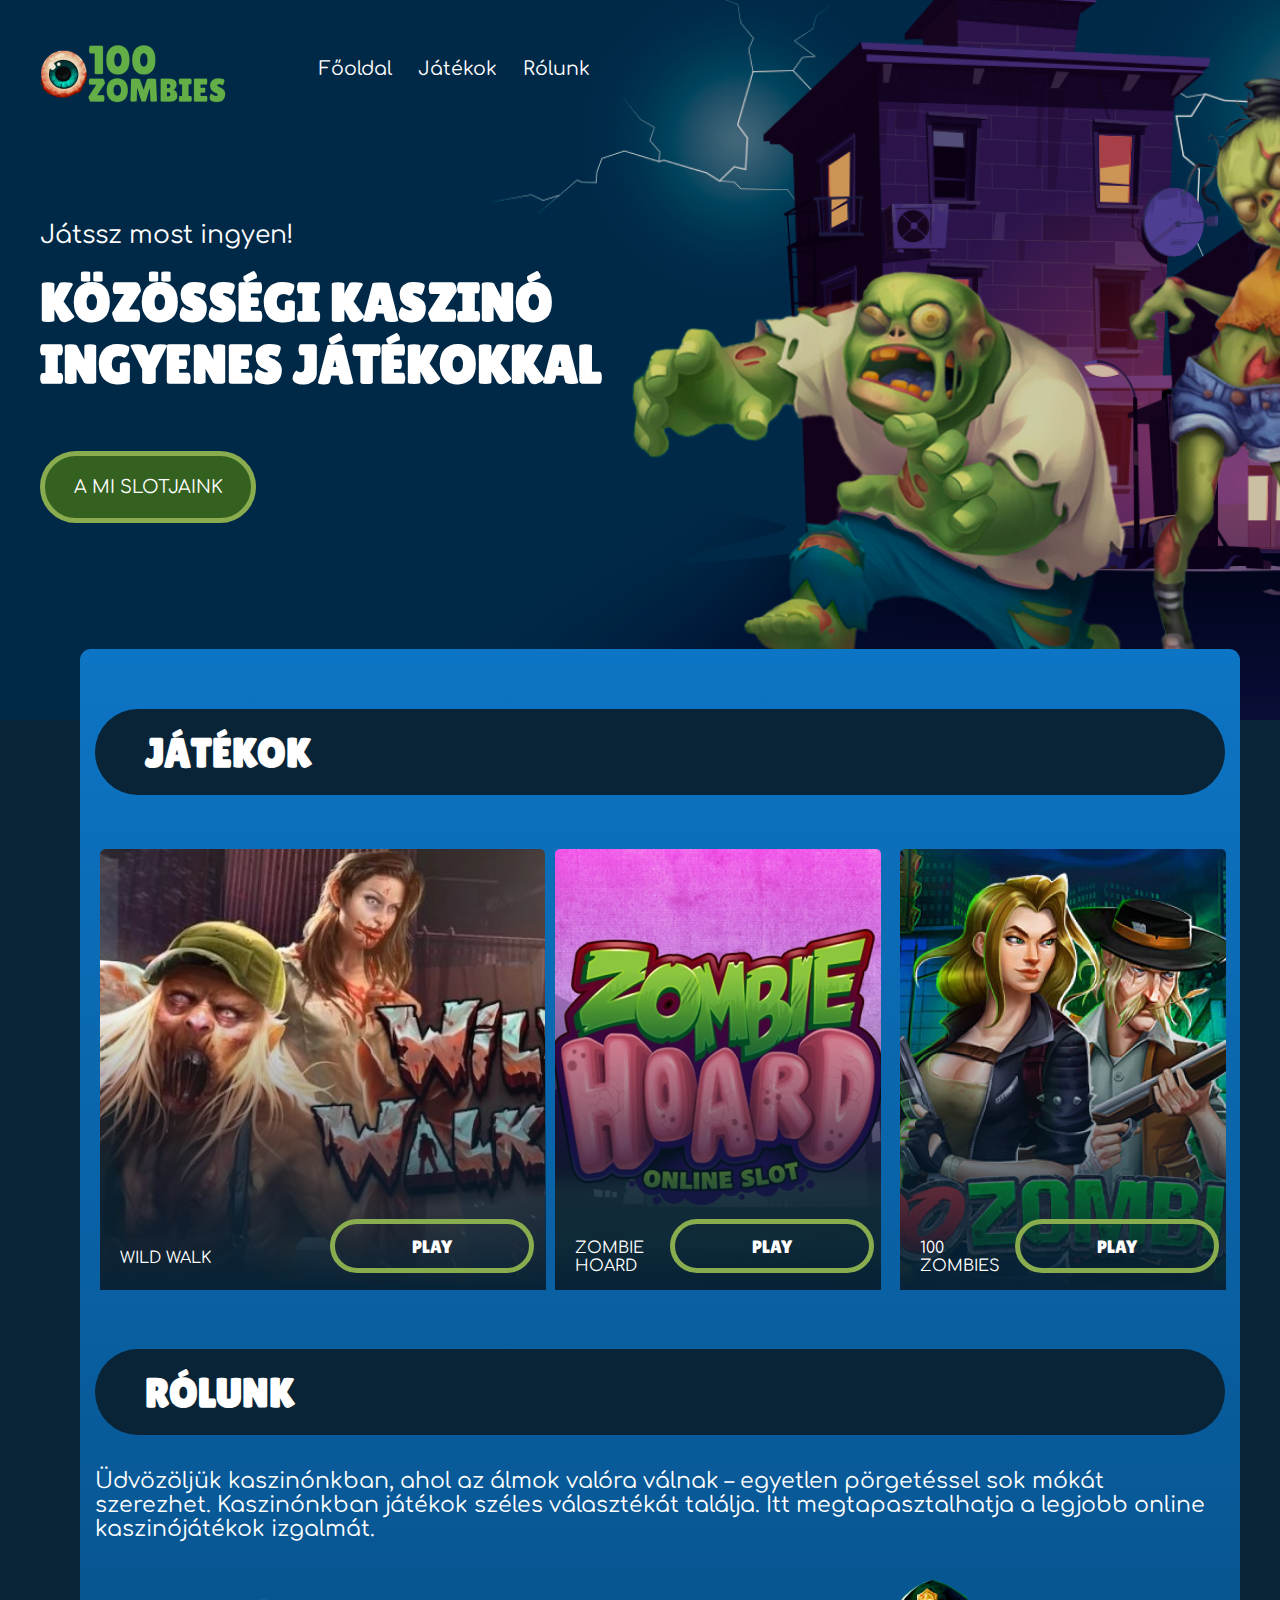
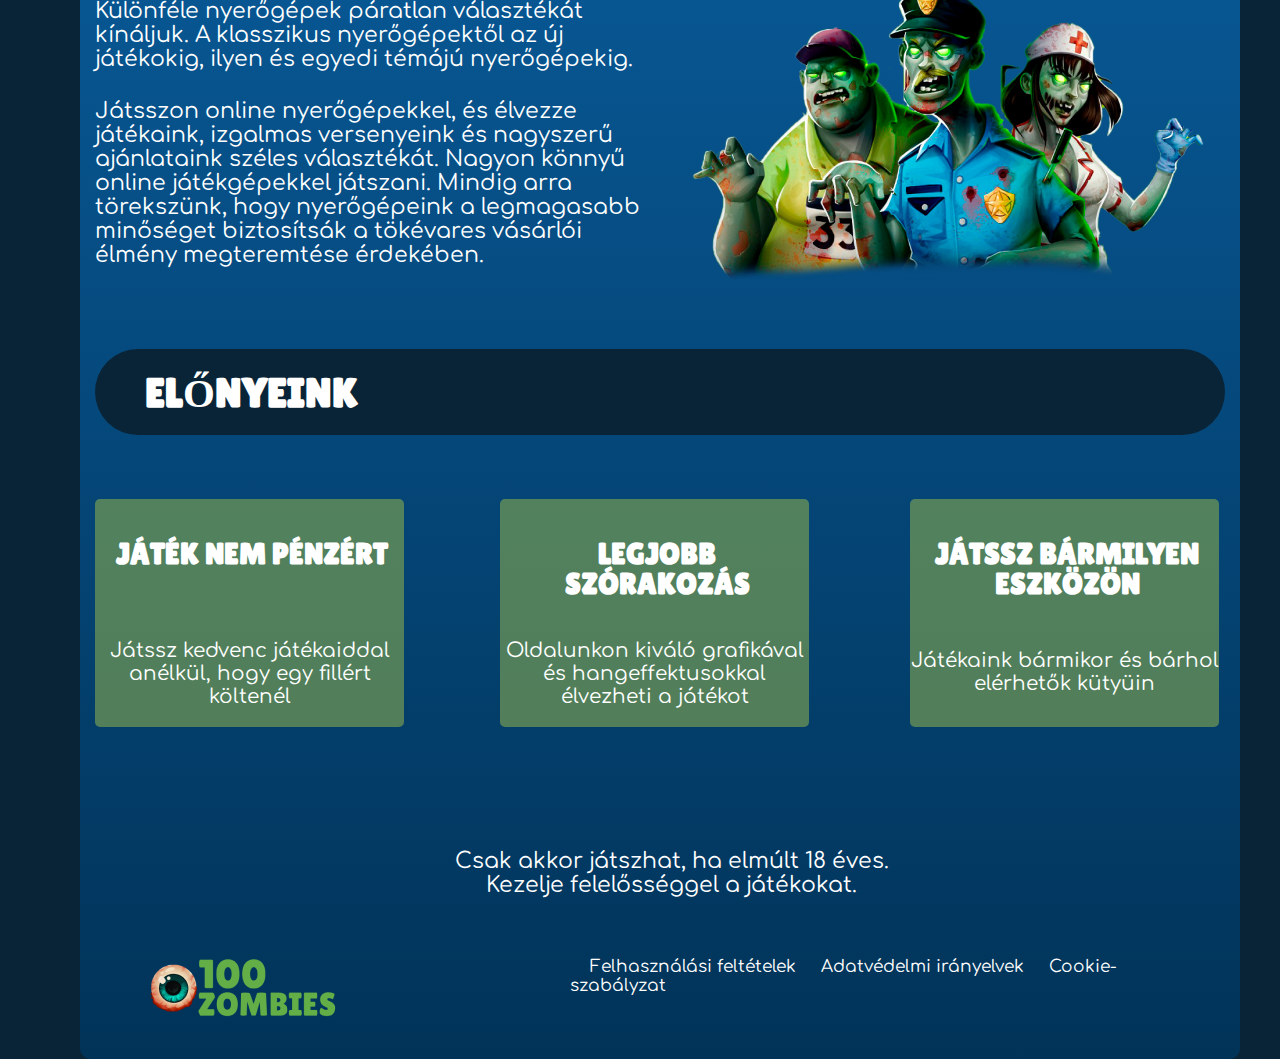
<file: index.html>
<!DOCTYPE html>
<html lang="hu">

<head>
    <meta charset="UTF-8">
    <meta http-equiv="X-UA-Compatible" content="IE=edge">
    <meta name="viewport" content="width=device-width, initial-scale=1.0, maximum-scale=1.0, minimum-scale=1.0">
    <title>Play Zombies</title>
    <link href="./assets/img/favicon.ico" rel="icon">
    <link rel="stylesheet" href="./assets/css/style.css">
    <link rel="preconnect" href="https://fonts.googleapis.com">
    <link rel="preconnect" href="https://fonts.gstatic.com" crossorigin>
    <link href="https://fonts.googleapis.com/css2?family=Comfortaa&family=Lilita+One&display=swap" rel="stylesheet">

    <script href="./assets/js/popup.js"></script>
</head>

<body>




    <!--Header-->
    <header class="header">
        <div class="header_container">
            <div class="header_top">
                <div class="header_logo">
                    <img class="logo" src="./assets/img/logo/logo_zombie.png">
                </div>

                <div class="header_box_menu">
                    <ul class="header_menu">
                        <li><a href="#">Főoldal</a></li>
                        <li><a href="#">Játékok</a></li>
                        <li><a href="#">Rólunk</a></li>
                    </ul>
                </div>
            </div>

            <div class="header_info">
                <span>Játssz most ingyen!</span>
                <h1>Közösségi kaszinó ingyenes játékokkal</h1>

                <div class="header_button">
                    <a href="#">A mi slotjaink</a>
                </div>
            </div>
        </div>


        <div class="hamburger_menu">
            <input id="menu_toggle" type="checkbox">
            <label class="menu_btn" for="menu_toggle">
                <span></span>

            </label>

            <ul class="menu_box">
                <img class="hamburger_logo" src="./assets/img/logo/logo_zombie.png">
                <li><a class="menu_item" href="index.html">Főoldal</a></li>
                <li><a class="menu_item" href="#">Játékok</a></li>
                <li><a class="menu_item" href="#">Rólunk</a></li>
                <li><a class="menu_item" href="terms.html">Felhasználási feltételek</a></li>
                <li><a class="menu_item" href="privacy.html">Adatvédelmi irányelvek</a></li>
                <li><a class="menu_item" href="cookies.html">Cookie-szabályzat</a></li>
            </ul>


        </div>

        <div id="warning-win">
            <div class="cover-warning"></div>
            <div class="win-warning-content container-modal-warning">
                <img src="./assets/img/popup/popup.png">
                <h2>Itt sütiket használunk</h2>
                <p class="text-warning">Cookie-kat használunk az élmény javítása, a
                    tartalom
                    személyre szabása és a funkcionalitás optimalizálása érdekében.</p>
                <button id="b_yes">Elfogadni</button>
            </div>
        </div>

    </header>


    <!--Play game box as pg-->
    <main class="container">




        <!--Section game-->
        <section class="section_box_title">
            <h2 class="section_title">Játékok</h2>
        </section>

        <section class="section_pg_box">
            <div class="pg_mob">
                <div class="section_pg1">
                    <div class="pg_info_box">
                        <div class="pg_name_game">
                            <span>Wild Walk</span>
                        </div>

                        <div class="pg_btn">
                            <a href="wild_walker.html">Play</a>
                        </div>
                    </div>

                </div>
                <div class="section_pg pg_2">
                    <div class="pg_box">
                        <div class="pg_name_game pg_name">
                            <span>Zombie Hoard</span>
                        </div>

                        <div class="pg_btn pg_v">
                            <a href="zombie-hoard.html">Play</a>
                        </div>
                    </div>
                </div>
                <div class="section_pg pg_3">
                    <div class="pg_box">
                        <div class="pg_name_game pg_name">
                            <span>100 Zombies</span>
                        </div>

                        <div class="pg_btn pg_v">
                            <a href="100zombies.html">Play</a>
                        </div>
                    </div>
                </div>
            </div>
        </section>

        <!--Section about us-->
        <section class="section_box_title about_title">
            <h2 class="section_title">Rólunk</h2>
        </section>


        <section class="about_text">
            <div class="about_text_a">
                <p>Üdvözöljük kaszinónkban, ahol az álmok valóra válnak – egyetlen pörgetéssel sok mókát szerezhet.
                    Kaszinónkban játékok széles választékát találja. Itt megtapasztalhatja a legjobb online
                    kaszinójátékok izgalmát.</p>
            </div>

            <div class="about_box">
                <div class="about_box_text">
                    <div class="about_text about_text_l about_text_one">
                        <p>Különféle nyerőgépek páratlan választékát kínáljuk. A klasszikus nyerőgépektől az új
                            játékokig, ilyen és egyedi témájú nyerőgépekig.</p>
                    </div>

                    <div class="about_text about_text_l about_text_two">
                        <p>Játsszon online nyerőgépekkel, és élvezze játékaink, izgalmas versenyeink és nagyszerű
                            ajánlataink széles választékát. Nagyon könnyű online játékgépekkel játszani. Mindig arra
                            törekszünk, hogy nyerőgépeink a legmagasabb minőséget biztosítsák a tökévares vásárlói
                            élmény megteremtése érdekében.</p>
                    </div>
                </div>


                <div class="about_img">
                    <img src="./assets/img/about/about.png">
                </div>
            </div>

        </section>


        <!--Section advantage-->
        <section class="section_box_title advantage_title">
            <h2 class="section_title">Előnyeink</h2>
        </section>


        <section class="advantage_box">
            <div class="advantage_text advantage_l">
                <h2 class="advantage_h">Játék nem pénzért</h2>
                <p class="advantage_p">Játssz kedvenc játékaiddal anélkül, hogy egy fillért költenél</p>
            </div>

            <div class="advantage_text advantage_m">
                <h2 class="advantage_h">Legjobb szórakozás</h2>
                <p class="advantage_p">Oldalunkon kiváló grafikával és hangeffektusokkal élvezheti a játékot</p>
            </div>

            <div class="advantage_text advantage_r">
                <h2 class="advantage_h">Játssz bármilyen eszközön</h2>
                <p class="advantage_p advantage_p_b">Játékaink bármikor és bárhol elérhetők kütyüin</p>
            </div>
        </section>


        <!--Section age-->
        <section class="age_box">
            <p>Csak akkor játszhat, ha elmúlt 18 éves.</p>
            <p>Kezelje felelősséggel a játékokat.</p>
        </section>

    </main>


    <!--Footer-->
    <footer class="footer">

        <div>
            <img class="footer_logo" src="./assets/img/logo/logo_zombie.png">
        </div>

        <div class="footer_box_menu">
            <ul class="footer_menu">
                <li><a href="terms.html">Felhasználási feltételek</a></li>
                <li><a href="privacy.html">Adatvédelmi irányelvek</a></li>
                <li><a href="cookies.html">Cookie-szabályzat</a></li>
            </ul>
        </div>


    </footer>


</body>

</html>
</file>
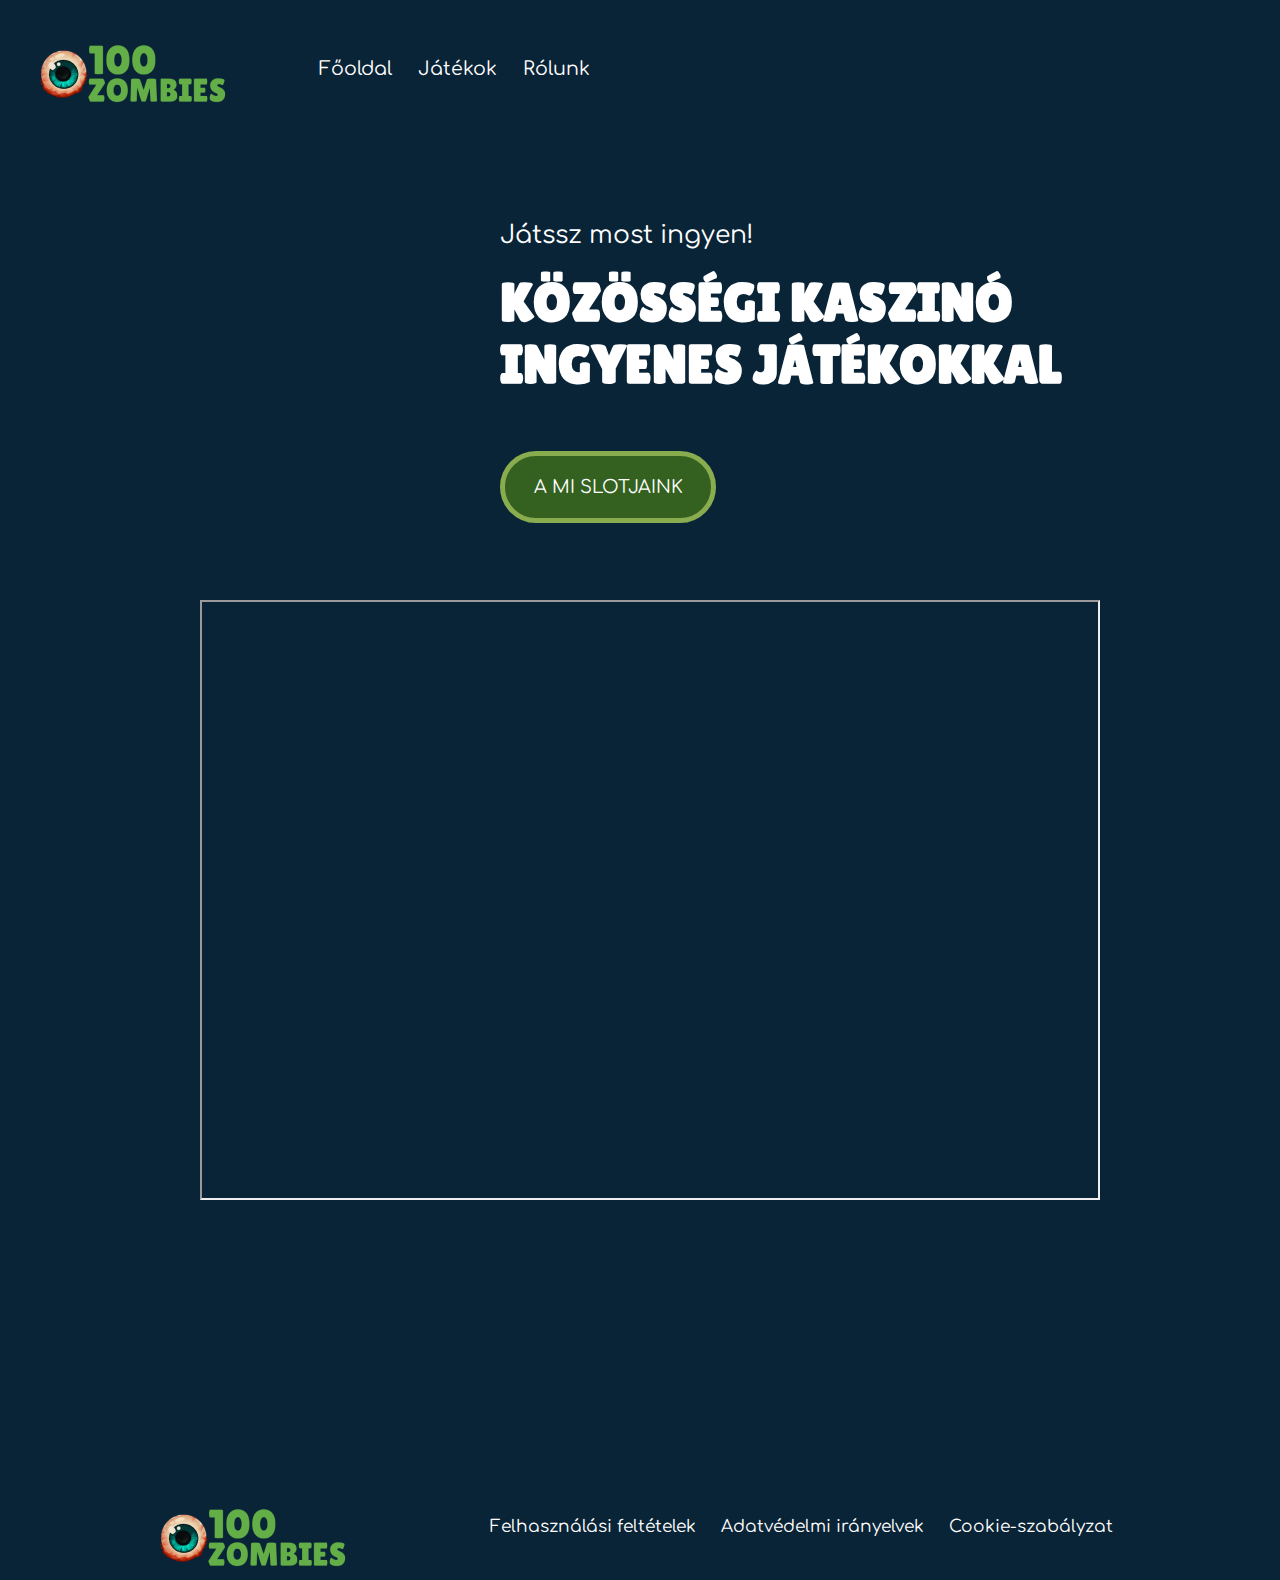
<file: 100zombies.html>
<!DOCTYPE html>
<html lang="hu">

<head>
    <meta charset="UTF-8">
    <meta http-equiv="X-UA-Compatible" content="IE=edge">
    <meta name="viewport" content="width=device-width, initial-scale=1.0, maximum-scale=1.0, minimum-scale=1.0">
    <title>Play Zombies</title>
    <link href="./assets/img/favicon.ico" rel="icon">
    <link rel="stylesheet" href="./assets/css/style.css">
    <link rel="preconnect" href="https://fonts.googleapis.com">
    <link rel="preconnect" href="https://fonts.gstatic.com" crossorigin>
    <link href="https://fonts.googleapis.com/css2?family=Comfortaa&family=Lilita+One&display=swap" rel="stylesheet">

</head>

<body>
    <!--Header-->
    <header class="">
        <div class="header_container">
            <div class="header_top">
                <div class="header_logo">
                    <img class="logo" src="./assets/img/logo/logo_zombie.png">
                </div>

                <div class="header_box_menu">
                    <ul class="header_menu">
                        <li><a href="index.html">Főoldal</a></li>
                        <li><a href="#">Játékok</a></li>
                        <li><a href="#">Rólunk</a></li>
                    </ul>
                </div>
            </div>

            <div class="header_info game_header_info">
                <span>Játssz most ingyen!</span>
                <h1>Közösségi kaszinó ingyenes játékokkal</h1>

                <div class="header_button">
                    <a href="#">A mi slotjaink</a>
                </div>
            </div>
        </div>


        <div class="hamburger_menu">
            <input id="menu_toggle" type="checkbox">
            <label class="menu_btn" for="menu_toggle">
                <span></span>

            </label>

            <ul class="menu_box">
                <img class="hamburger_logo" src="./assets/img/logo/logo_zombie.png">
                <li><a class="menu_item" href="index.html">Főoldal</a></li>
                <li><a class="menu_item" href="#">Játékok</a></li>
                <li><a class="menu_item" href="#">Rólunk</a></li>
                <li><a class="menu_item" href="terms.html">Felhasználási feltételek</a></li>
                <li><a class="menu_item" href="privacy.html">Adatvédelmi irányelvek</a></li>
                <li><a class="menu_item" href="cookies.html">Cookie-szabályzat</a></li>
            </ul>


        </div>


    </header>

    <main class="game_page">
        <section class="game_window">
            <iframe class="game" width="900" height="600"
                src="https://edemo.endorphina.com/session/open/sid/63612929b10e2ada20c260940fac8baa"></iframe>
        </section>
    </main>

    <!--Footer-->
    <footer class="game_footer">

        <div>
            <img class="game_footer_logo" src="./assets/img/logo/logo_zombie.png">
        </div>

        <div class="game_footer_footer_box_menu">
            <ul class="game_footer_menu">
                <li><a href="terms.html">Felhasználási feltételek</a></li>
                <li><a href="privacy.html">Adatvédelmi irányelvek</a></li>
                <li><a href="cookies.html">Cookie-szabályzat</a></li>
            </ul>
        </div>


    </footer>





</body>

</html>
</file>
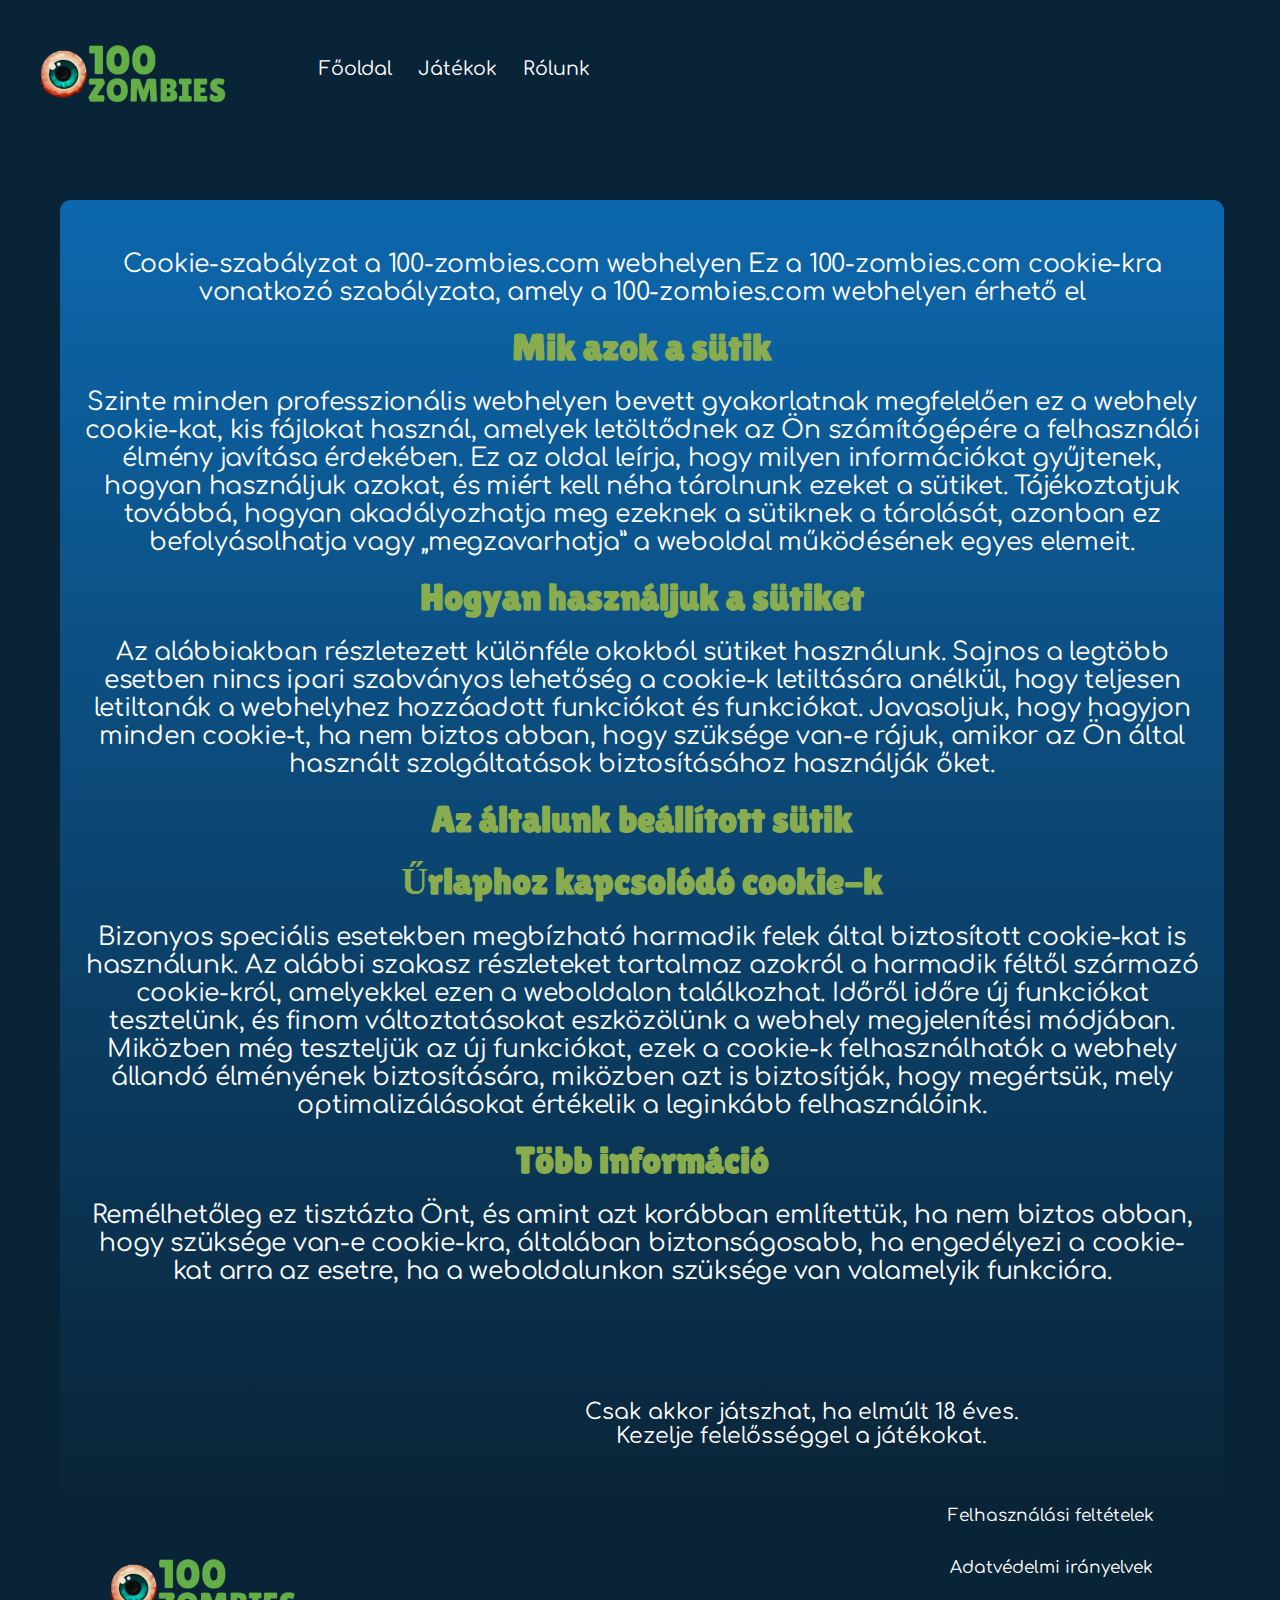
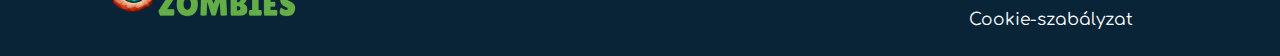
<file: cookies.html>
<!DOCTYPE html>
<html lang="en">

<head>
    <meta charset="UTF-8">
    <meta http-equiv="X-UA-Compatible" content="IE=edge">
    <meta name="viewport" content="width=device-width, initial-scale=1.0, maximum-scale=1.0, minimum-scale=1.0">
    <title>Privacy Play Game</title>
    <link href="./assets/img/favicon.ico" rel="icon">
    <link rel="stylesheet" href="./assets/css/style.css">
    <link rel="preconnect" href="https://fonts.googleapis.com">
    <link rel="preconnect" href="https://fonts.gstatic.com" crossorigin>
    <link href="https://fonts.googleapis.com/css2?family=Comfortaa&family=Lilita+One&display=swap" rel="stylesheet">

</head>

<body class="page">
    <!--Header-->
    <header class="header_privacy">
        <div class="header_top">
            <div class="header_logo">
                <img class="logo" src="./assets/img/logo/logo_zombie.png">
            </div>

            <div class="header_box_menu">
                <ul class="header_menu">
                    <li><a href="index.html">Főoldal</a></li>
                    <li><a href="#">Játékok</a></li>
                    <li><a href="#">Rólunk</a></li>
                </ul>
            </div>
        </div>

        <div class="hamburger_menu">
            <input id="menu_toggle" type="checkbox">
            <label class="menu_btn" for="menu_toggle">
                <span></span>

            </label>

            <ul class="menu_box">
                <img class="hamburger_logo" src="./assets/img/logo/logo_zombie.png">
                <li><a class="menu_item" href="index.html">Főoldal</a></li>
                <li><a class="menu_item" href="#">Játékok</a></li>
                <li><a class="menu_item" href="#">Rólunk</a></li>
                <li><a class="menu_item" href="terms.html">Felhasználási feltételek</a></li>
                <li><a class="menu_item" href="privacy.html">Adatvédelmi irányelvek</a></li>
                <li><a class="menu_item" href="cookies.html">Cookie-szabályzat</a></li>
            </ul>


        </div>
    </header>

    <main>
        <section class="page_box">
            <section>
                <div>
                    <p class="privacy_text">Cookie-szabályzat a 100-zombies.com webhelyen
                        Ez a 100-zombies.com cookie-kra vonatkozó szabályzata, amely a 100-zombies.com webhelyen érhető
                        el </p>
                </div>
            </section>

            <section>
                <div>
                    <h2 class="privacy_title">Mik azok a sütik</h2>
                    <p class="privacy_text privacy_t">Szinte minden professzionális webhelyen bevett gyakorlatnak
                        megfelelően ez a
                        webhely cookie-kat, kis fájlokat használ, amelyek letöltődnek az Ön számítógépére a felhasználói
                        élmény javítása érdekében. Ez az oldal leírja, hogy milyen információkat gyűjtenek, hogyan
                        használjuk azokat, és miért kell néha tárolnunk ezeket a sütiket. Tájékoztatjuk továbbá, hogyan
                        akadályozhatja meg ezeknek a sütiknek a tárolását, azonban ez befolyásolhatja vagy
                        „megzavarhatja” a weboldal működésének egyes elemeit.</p>
                </div>
            </section>

            <section>
                <div>
                    <h2 class="privacy_title">Hogyan használjuk a sütiket</h2>
                    <p class="privacy_text privacy_t">Az alábbiakban részletezett különféle okokból sütiket használunk.
                        Sajnos a legtöbb esetben nincs ipari szabványos lehetőség a cookie-k letiltására anélkül, hogy
                        teljesen letiltanák a webhelyhez hozzáadott funkciókat és funkciókat. Javasoljuk, hogy hagyjon
                        minden cookie-t, ha nem biztos abban, hogy szüksége van-e rájuk, amikor az Ön által használt
                        szolgáltatások biztosításához használják őket.</p>
                </div>
            </section>


            <section>
                <div>
                    <h2 class="privacy_title">Az általunk beállított sütik</h2>
                    <h2 class="privacy_title">Űrlaphoz kapcsolódó cookie-k</h2>
                    <p class="privacy_text privacy_t">Bizonyos speciális esetekben megbízható harmadik felek által
                        biztosított cookie-kat is használunk. Az alábbi szakasz részleteket tartalmaz azokról a harmadik
                        féltől származó cookie-król, amelyekkel ezen a weboldalon találkozhat.
                        Időről időre új funkciókat tesztelünk, és finom változtatásokat eszközölünk a webhely
                        megjelenítési módjában. Miközben még teszteljük az új funkciókat, ezek a cookie-k
                        felhasználhatók a webhely állandó élményének biztosítására, miközben azt is biztosítják, hogy
                        megértsük, mely optimalizálásokat értékelik a leginkább felhasználóink.</p>
                </div>
            </section>

            <section>
                <div>
                    <h2 class="privacy_title">Több információ</h2>
                    <p class="privacy_text privacy_t">Remélhetőleg ez tisztázta Önt, és amint azt korábban említettük,
                        ha nem biztos abban, hogy szüksége van-e cookie-kra, általában biztonságosabb, ha engedélyezi a
                        cookie-kat arra az esetre, ha a weboldalunkon szüksége van valamelyik funkcióra.</p>
                </div>
            </section>

            <!--Section age-->
            <section class="age_box age_box_privacy">
                <p>Csak akkor játszhat, ha elmúlt 18 éves.</p>
                <p>Kezelje felelősséggel a játékokat.</p>
            </section>

        </section>

    </main>



    <!--Footer-->
    <footer class="privacy_footer">

        <div>
            <img class="privacy_footer_logo" src="./assets/img/logo/logo_zombie.png">
        </div>

        <div class="privacy_footer_box_menu">
            <ul class="privacy_footer_menu">
                <li><a href="terms.html">Felhasználási feltételek</a></li>
                <li><a href="privacy.html">Adatvédelmi irányelvek</a></li>
                <li><a href="cookies.html">Cookie-szabályzat</a></li>
            </ul>
        </div>

    </footer>



</body>

</html>
</file>
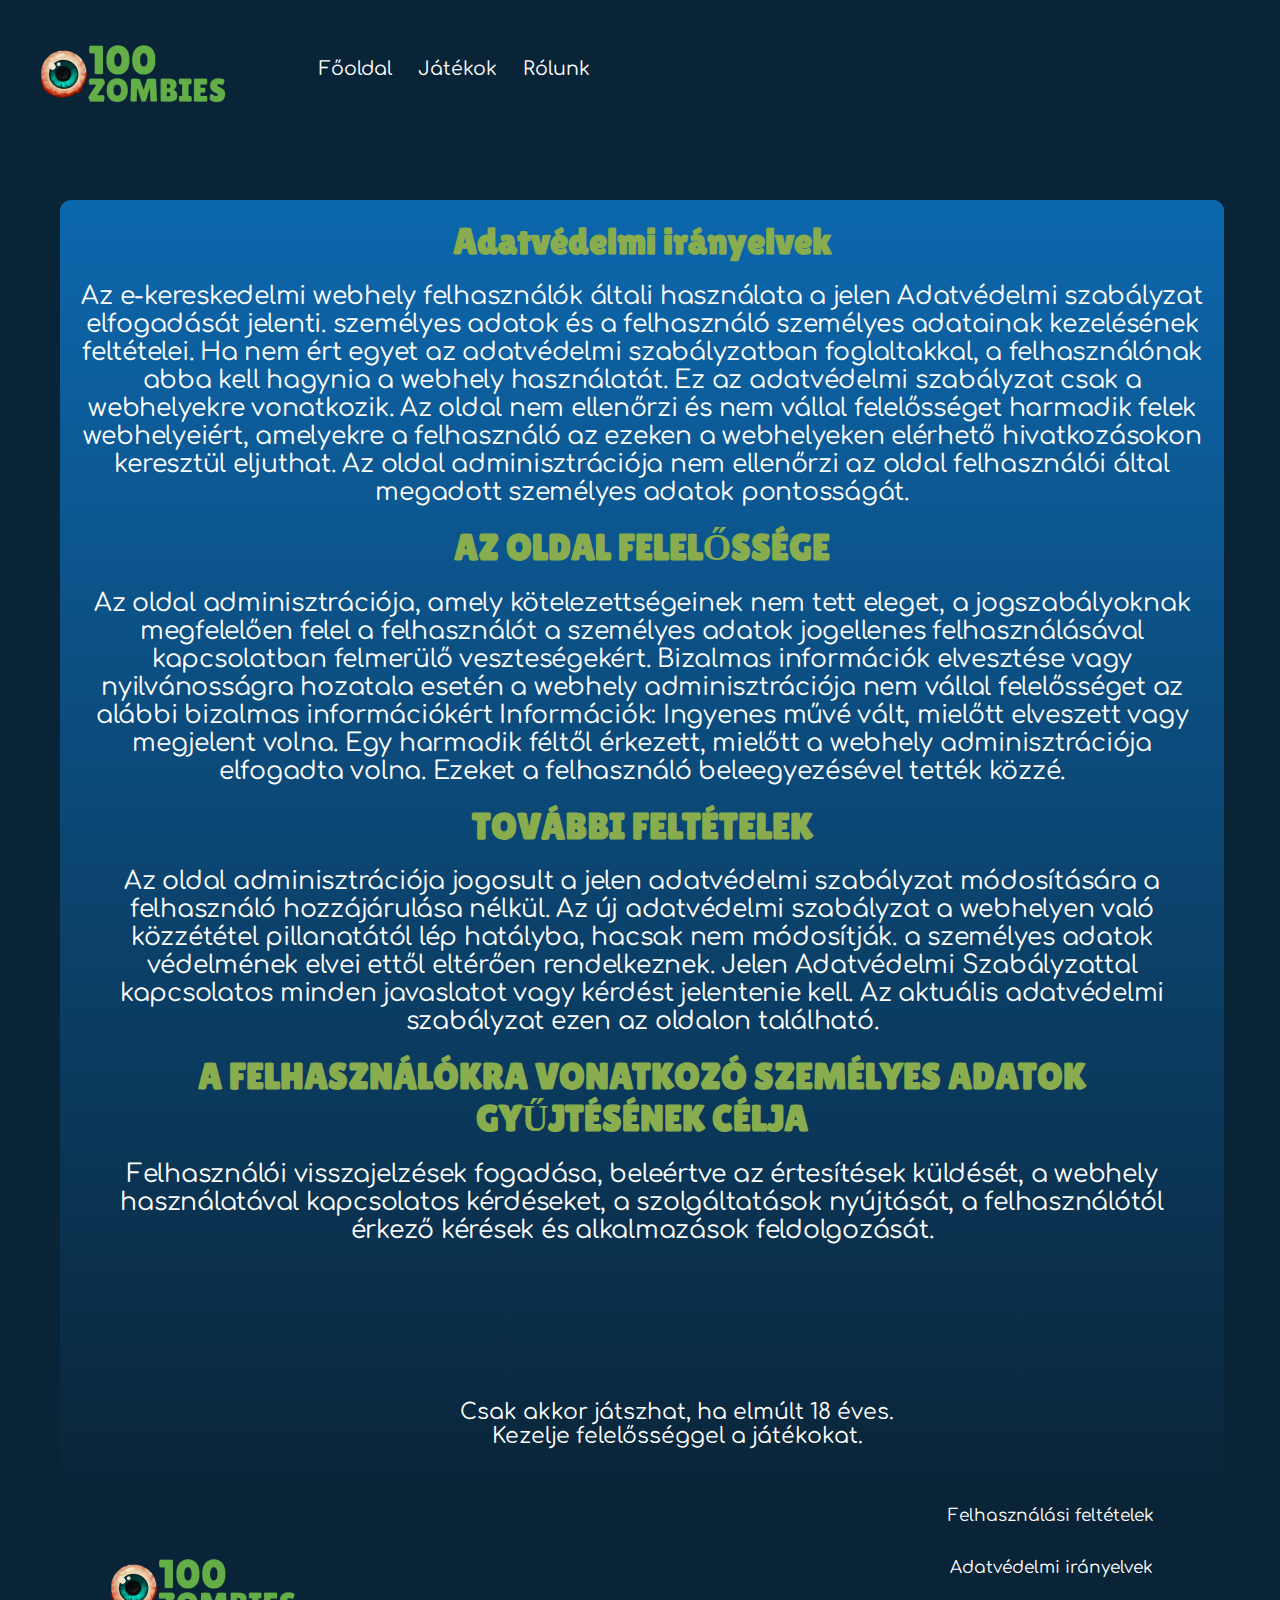
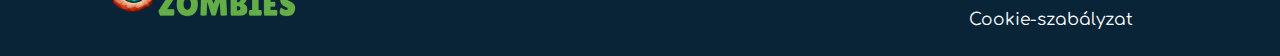
<file: privacy.html>
<!DOCTYPE html>
<html lang="en">

<head>
    <meta charset="UTF-8">
    <meta http-equiv="X-UA-Compatible" content="IE=edge">
    <meta name="viewport" content="width=device-width, initial-scale=1.0, maximum-scale=1.0, minimum-scale=1.0">
    <title>Privacy Play Game</title>
    <link href="./assets/img/favicon.ico" rel="icon">
    <link rel="stylesheet" href="./assets/css/style.css">
    <link rel="preconnect" href="https://fonts.googleapis.com">
    <link rel="preconnect" href="https://fonts.gstatic.com" crossorigin>
    <link href="https://fonts.googleapis.com/css2?family=Comfortaa&family=Lilita+One&display=swap" rel="stylesheet">

</head>

<body class="page">
    <!--Header-->
    <header class="header_privacy">
        <div class="header_top">
            <div class="header_logo">
                <img class="logo" src="./assets/img/logo/logo_zombie.png">
            </div>

            <div class="header_box_menu">
                <ul class="header_menu">
                    <li><a href="index.html">Főoldal</a></li>
                    <li><a href="#">Játékok</a></li>
                    <li><a href="#">Rólunk</a></li>
                </ul>
            </div>
        </div>

        <div class="hamburger_menu">
            <input id="menu_toggle" type="checkbox">
            <label class="menu_btn" for="menu_toggle">
                <span></span>

            </label>

            <ul class="menu_box">
                <img class="hamburger_logo" src="./assets/img/logo/logo_zombie.png">
                <li><a class="menu_item" href="index.html">Főoldal</a></li>
                <li><a class="menu_item" href="#">Játékok</a></li>
                <li><a class="menu_item" href="#">Rólunk</a></li>
                <li><a class="menu_item" href="terms.html">Felhasználási feltételek</a></li>
                <li><a class="menu_item" href="privacy.html">Adatvédelmi irányelvek</a></li>
                <li><a class="menu_item" href="cookies.html">Cookie-szabályzat</a></li>
            </ul>


        </div>
    </header>

    <main>
        <section class="page_box">

            <section>
                <div>
                    <h2 class="privacy_title">Adatvédelmi irányelvek</h2>
                    <p class="privacy_text privacy_t">Az e-kereskedelmi webhely felhasználók általi használata a jelen
                        Adatvédelmi szabályzat elfogadását jelenti. személyes adatok és a felhasználó személyes
                        adatainak kezelésének feltételei.

                        Ha nem ért egyet az adatvédelmi szabályzatban foglaltakkal, a felhasználónak abba kell hagynia a
                        webhely használatát.

                        Ez az adatvédelmi szabályzat csak a webhelyekre vonatkozik. Az oldal nem ellenőrzi és nem vállal
                        felelősséget harmadik felek webhelyeiért, amelyekre a felhasználó az ezeken a webhelyeken
                        elérhető hivatkozásokon keresztül eljuthat.

                        Az oldal adminisztrációja nem ellenőrzi az oldal felhasználói által megadott személyes adatok
                        pontosságát.</p>
                </div>
            </section>

            <section>
                <div>
                    <h2 class="privacy_title">AZ OLDAL FELELŐSSÉGE</h2>
                    <p class="privacy_text privacy_t">Az oldal adminisztrációja, amely kötelezettségeinek nem tett
                        eleget, a jogszabályoknak megfelelően felel a felhasználót a személyes adatok jogellenes
                        felhasználásával kapcsolatban felmerülő veszteségekért.

                        Bizalmas információk elvesztése vagy nyilvánosságra hozatala esetén a webhely adminisztrációja
                        nem vállal felelősséget az alábbi bizalmas információkért Információk:

                        Ingyenes művé vált, mielőtt elveszett vagy megjelent volna.

                        Egy harmadik féltől érkezett, mielőtt a webhely adminisztrációja elfogadta volna.

                        Ezeket a felhasználó beleegyezésével tették közzé.</p>
                </div>
            </section>


            <section>
                <div>
                    <h2 class="privacy_title">TOVÁBBI FELTÉTELEK</h2>
                    <p class="privacy_text privacy_t">Az oldal adminisztrációja jogosult a jelen adatvédelmi szabályzat
                        módosítására a felhasználó hozzájárulása nélkül.

                        Az új adatvédelmi szabályzat a webhelyen való közzététel pillanatától lép hatályba, hacsak nem
                        módosítják. a személyes adatok védelmének elvei ettől eltérően rendelkeznek.

                        Jelen Adatvédelmi Szabályzattal kapcsolatos minden javaslatot vagy kérdést jelentenie kell. Az
                        aktuális adatvédelmi szabályzat ezen az oldalon található.</p>
                </div>
            </section>

            <section>
                <div>
                    <h2 class="privacy_title">A FELHASZNÁLÓKRA VONATKOZÓ SZEMÉLYES ADATOK GYŰJTÉSÉNEK CÉLJA</h2>
                    <p class="privacy_text privacy_t">Felhasználói visszajelzések fogadása, beleértve az értesítések
                        küldését, a webhely használatával kapcsolatos kérdéseket, a szolgáltatások nyújtását, a
                        felhasználótól érkező kérések és alkalmazások feldolgozását.</p>
                </div>
            </section>

            <!--Section age-->
            <section class="age_box_privacy">
                <p>Csak akkor játszhat, ha elmúlt 18 éves.</p>
                <p>Kezelje felelősséggel a játékokat.</p>
            </section>

        </section>

    </main>



    <!--Footer-->
    <footer class="privacy_footer">

        <div>
            <img class="privacy_footer_logo" src="./assets/img/logo/logo_zombie.png">
        </div>

        <div class="privacy_footer_box_menu">
            <ul class="privacy_footer_menu">
                <li><a href="terms.html">Felhasználási feltételek</a></li>
                <li><a href="privacy.html">Adatvédelmi irányelvek</a></li>
                <li><a href="cookies.html">Cookie-szabályzat</a></li>
            </ul>
        </div>

    </footer>



</body>

</html>
</file>
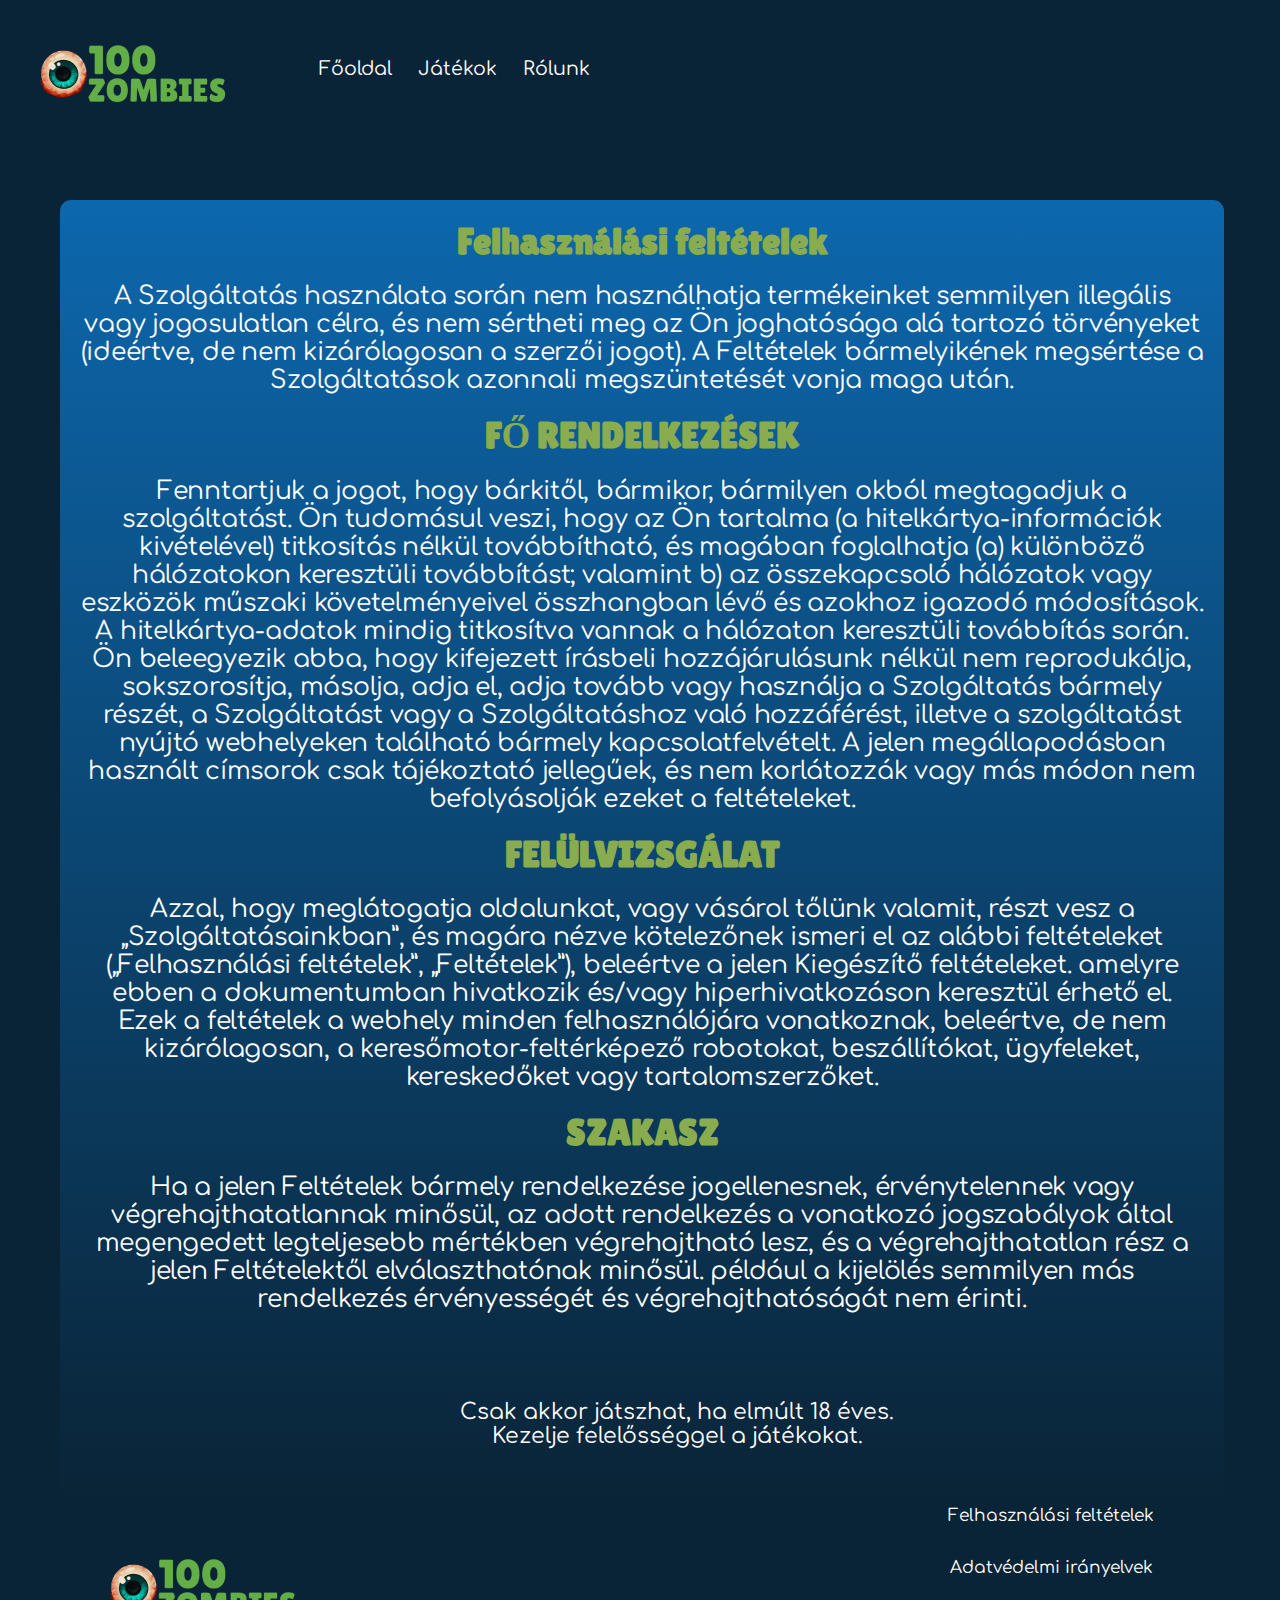
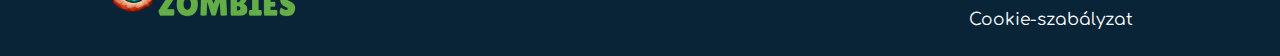
<file: terms.html>
<!DOCTYPE html>
<html lang="en">

<head>
    <meta charset="UTF-8">
    <meta http-equiv="X-UA-Compatible" content="IE=edge">
    <meta name="viewport" content="width=device-width, initial-scale=1.0, maximum-scale=1.0, minimum-scale=1.0">
    <title>Privacy Play Game</title>
    <link href="./assets/img/favicon.ico" rel="icon">
    <link rel="stylesheet" href="./assets/css/style.css">
    <link rel="preconnect" href="https://fonts.googleapis.com">
    <link rel="preconnect" href="https://fonts.gstatic.com" crossorigin>
    <link href="https://fonts.googleapis.com/css2?family=Comfortaa&family=Lilita+One&display=swap" rel="stylesheet">

</head>

<body class="page">
    <!--Header-->
    <header class="header_privacy">
        <div class="header_top">
            <div class="header_logo">
                <img class="logo" src="./assets/img/logo/logo_zombie.png">
            </div>

            <div class="header_box_menu">
                <ul class="header_menu">
                    <li><a href="index.html">Főoldal</a></li>
                    <li><a href="#">Játékok</a></li>
                    <li><a href="#">Rólunk</a></li>
                </ul>
            </div>
        </div>

        <div class="hamburger_menu">
            <input id="menu_toggle" type="checkbox">
            <label class="menu_btn" for="menu_toggle">
                <span></span>

            </label>

            <ul class="menu_box">
                <img class="hamburger_logo" src="./assets/img/logo/logo_zombie.png">
                <li><a class="menu_item" href="index.html">Főoldal</a></li>
                <li><a class="menu_item" href="#">Játékok</a></li>
                <li><a class="menu_item" href="#">Rólunk</a></li>
                <li><a class="menu_item" href="terms.html">Felhasználási feltételek</a></li>
                <li><a class="menu_item" href="privacy.html">Adatvédelmi irányelvek</a></li>
                <li><a class="menu_item" href="cookies.html">Cookie-szabályzat</a></li>
            </ul>


        </div>
    </header>

    <main>
        <section class="page_box">

            <section>
                <div>
                    <h2 class="privacy_title">Felhasználási feltételek</h2>
                    <p class="privacy_text privacy_t">A Szolgáltatás használata során nem használhatja termékeinket
                        semmilyen illegális vagy jogosulatlan célra, és nem sértheti meg az Ön joghatósága alá tartozó
                        törvényeket (ideértve, de nem kizárólagosan a szerzői jogot).

                        A Feltételek bármelyikének megsértése a Szolgáltatások azonnali megszüntetését vonja maga után.
                    </p>
                </div>
            </section>

            <section>
                <div>
                    <h2 class="privacy_title">FŐ RENDELKEZÉSEK</h2>
                    <p class="privacy_text privacy_t">Fenntartjuk a jogot, hogy bárkitől, bármikor, bármilyen okból
                        megtagadjuk a szolgáltatást.

                        Ön tudomásul veszi, hogy az Ön tartalma (a hitelkártya-információk kivételével) titkosítás
                        nélkül továbbítható, és magában foglalhatja (a) különböző hálózatokon keresztüli továbbítást;
                        valamint b) az összekapcsoló hálózatok vagy eszközök műszaki követelményeivel összhangban lévő
                        és azokhoz igazodó módosítások. A hitelkártya-adatok mindig titkosítva vannak a hálózaton
                        keresztüli továbbítás során.

                        Ön beleegyezik abba, hogy kifejezett írásbeli hozzájárulásunk nélkül nem reprodukálja,
                        sokszorosítja, másolja, adja el, adja tovább vagy használja a Szolgáltatás bármely részét, a
                        Szolgáltatást vagy a Szolgáltatáshoz való hozzáférést, illetve a szolgáltatást nyújtó
                        webhelyeken található bármely kapcsolatfelvételt.

                        A jelen megállapodásban használt címsorok csak tájékoztató jellegűek, és nem korlátozzák vagy
                        más módon nem befolyásolják ezeket a feltételeket.</p>
                </div>
            </section>


            <section>
                <div>
                    <h2 class="privacy_title">FELÜLVIZSGÁLAT</h2>
                    <p class="privacy_text privacy_t">Azzal, hogy meglátogatja oldalunkat, vagy vásárol tőlünk valamit,
                        részt vesz a „Szolgáltatásainkban”, és magára nézve kötelezőnek ismeri el az alábbi feltételeket
                        („Felhasználási feltételek”, „Feltételek”), beleértve a jelen Kiegészítő feltételeket. amelyre
                        ebben a dokumentumban hivatkozik és/vagy hiperhivatkozáson keresztül érhető el. Ezek a
                        feltételek a webhely minden felhasználójára vonatkoznak, beleértve, de nem kizárólagosan, a
                        keresőmotor-feltérképező robotokat, beszállítókat, ügyfeleket, kereskedőket vagy
                        tartalomszerzőket.
                    </p>
                </div>
            </section>

            <section>
                <div>
                    <h2 class="privacy_title">SZAKASZ</h2>
                    <p class="privacy_text privacy_t">Ha a jelen Feltételek bármely rendelkezése jogellenesnek,
                        érvénytelennek vagy végrehajthatatlannak minősül, az adott rendelkezés a vonatkozó jogszabályok
                        által megengedett legteljesebb mértékben végrehajtható lesz, és a végrehajthatatlan rész a jelen
                        Feltételektől elválaszthatónak minősül. például a kijelölés semmilyen más rendelkezés
                        érvényességét és végrehajthatóságát nem érinti.</p>
                </div>
            </section>

            <!--Section age-->
            <section class="age_box_privacy">
                <p>Csak akkor játszhat, ha elmúlt 18 éves.</p>
                <p>Kezelje felelősséggel a játékokat.</p>
            </section>

        </section>

    </main>



    <!--Footer-->
    <footer class="privacy_footer">

        <div>
            <img class="privacy_footer_logo" src="./assets/img/logo/logo_zombie.png">
        </div>

        <div class="privacy_footer_box_menu">
            <ul class="privacy_footer_menu">
                <li><a href="terms.html">Felhasználási feltételek</a></li>
                <li><a href="privacy.html">Adatvédelmi irányelvek</a></li>
                <li><a href="cookies.html">Cookie-szabályzat</a></li>
            </ul>
        </div>

    </footer>



</body>

</html>
</file>
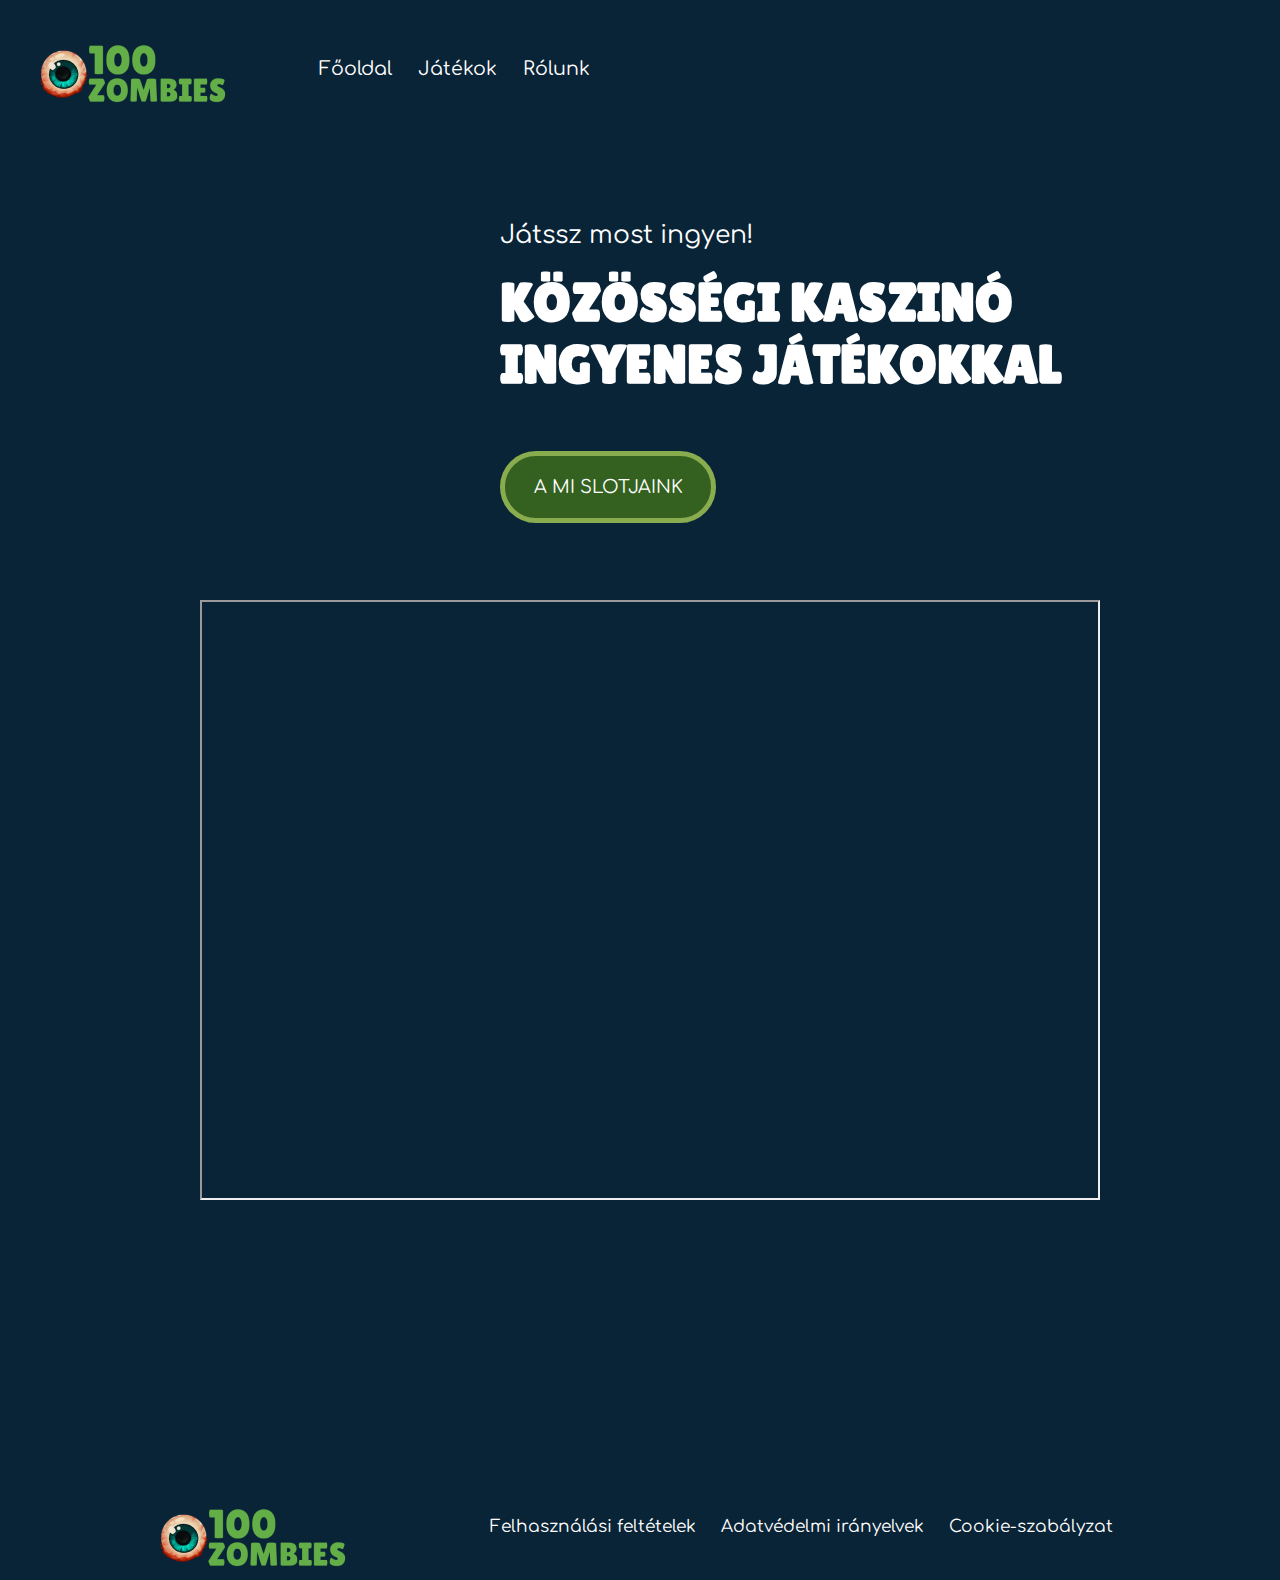
<file: wild_walker.html>
<!DOCTYPE html>
<html lang="hu">

<head>
    <meta charset="UTF-8">
    <meta http-equiv="X-UA-Compatible" content="IE=edge">
    <meta name="viewport" content="width=device-width, initial-scale=1.0, maximum-scale=1.0, minimum-scale=1.0">
    <title>Play Zombies</title>
    <link href="./assets/img/favicon.ico" rel="icon">
    <link rel="stylesheet" href="./assets/css/style.css">
    <link rel="preconnect" href="https://fonts.googleapis.com">
    <link rel="preconnect" href="https://fonts.gstatic.com" crossorigin>
    <link href="https://fonts.googleapis.com/css2?family=Comfortaa&family=Lilita+One&display=swap" rel="stylesheet">

</head>

<body>
    <!--Header-->
    <header class="">
        <div class="header_container">
            <div class="header_top">
                <div class="header_logo">
                    <img class="logo" src="./assets/img/logo/logo_zombie.png">
                </div>

                <div class="header_box_menu">
                    <ul class="header_menu">
                        <li><a href="index.html">Főoldal</a></li>
                        <li><a href="#">Játékok</a></li>
                        <li><a href="#">Rólunk</a></li>
                    </ul>
                </div>
            </div>

            <div class="header_info game_header_info">
                <span>Játssz most ingyen!</span>
                <h1>Közösségi kaszinó ingyenes játékokkal</h1>

                <div class="header_button">
                    <a href="#">A mi slotjaink</a>
                </div>
            </div>
        </div>


        <div class="hamburger_menu">
            <input id="menu_toggle" type="checkbox">
            <label class="menu_btn" for="menu_toggle">
                <span></span>

            </label>

            <ul class="menu_box">
                <img class="hamburger_logo" src="./assets/img/logo/logo_zombie.png">
                <li><a class="menu_item" href="index.html">Főoldal</a></li>
                <li><a class="menu_item" href="#">Játékok</a></li>
                <li><a class="menu_item" href="#">Rólunk</a></li>
                <li><a class="menu_item" href="terms.html">Felhasználási feltételek</a></li>
                <li><a class="menu_item" href="privacy.html">Adatvédelmi irányelvek</a></li>
                <li><a class="menu_item" href="cookies.html">Cookie-szabályzat</a></li>
            </ul>


        </div>


    </header>

    <main class="game_page">
        <section class="game_window">
            <iframe class="game" width="900" height="600"
                src="https://demogamesfree.pragmaticplay.net/gs2c/openGame.do?lang=en&cur=EUR&gameSymbol=vs25walker&websiteUrl=https%3A%2F%2Fdemogamesfree.pragmaticplay.net&jurisdiction=99&lobbyURL=https%3A%2F%2Fwww.pragmaticplay.com"></iframe>
        </section>
    </main>

    <!--Footer-->
    <footer class="game_footer">

        <div>
            <img class="game_footer_logo" src="./assets/img/logo/logo_zombie.png">
        </div>

        <div class="game_footer_footer_box_menu">
            <ul class="game_footer_menu">
                <li><a href="terms.html">Felhasználási feltételek</a></li>
                <li><a href="privacy.html">Adatvédelmi irányelvek</a></li>
                <li><a href="cookies.html">Cookie-szabályzat</a></li>
            </ul>
        </div>


    </footer>





</body>

</html>
</file>
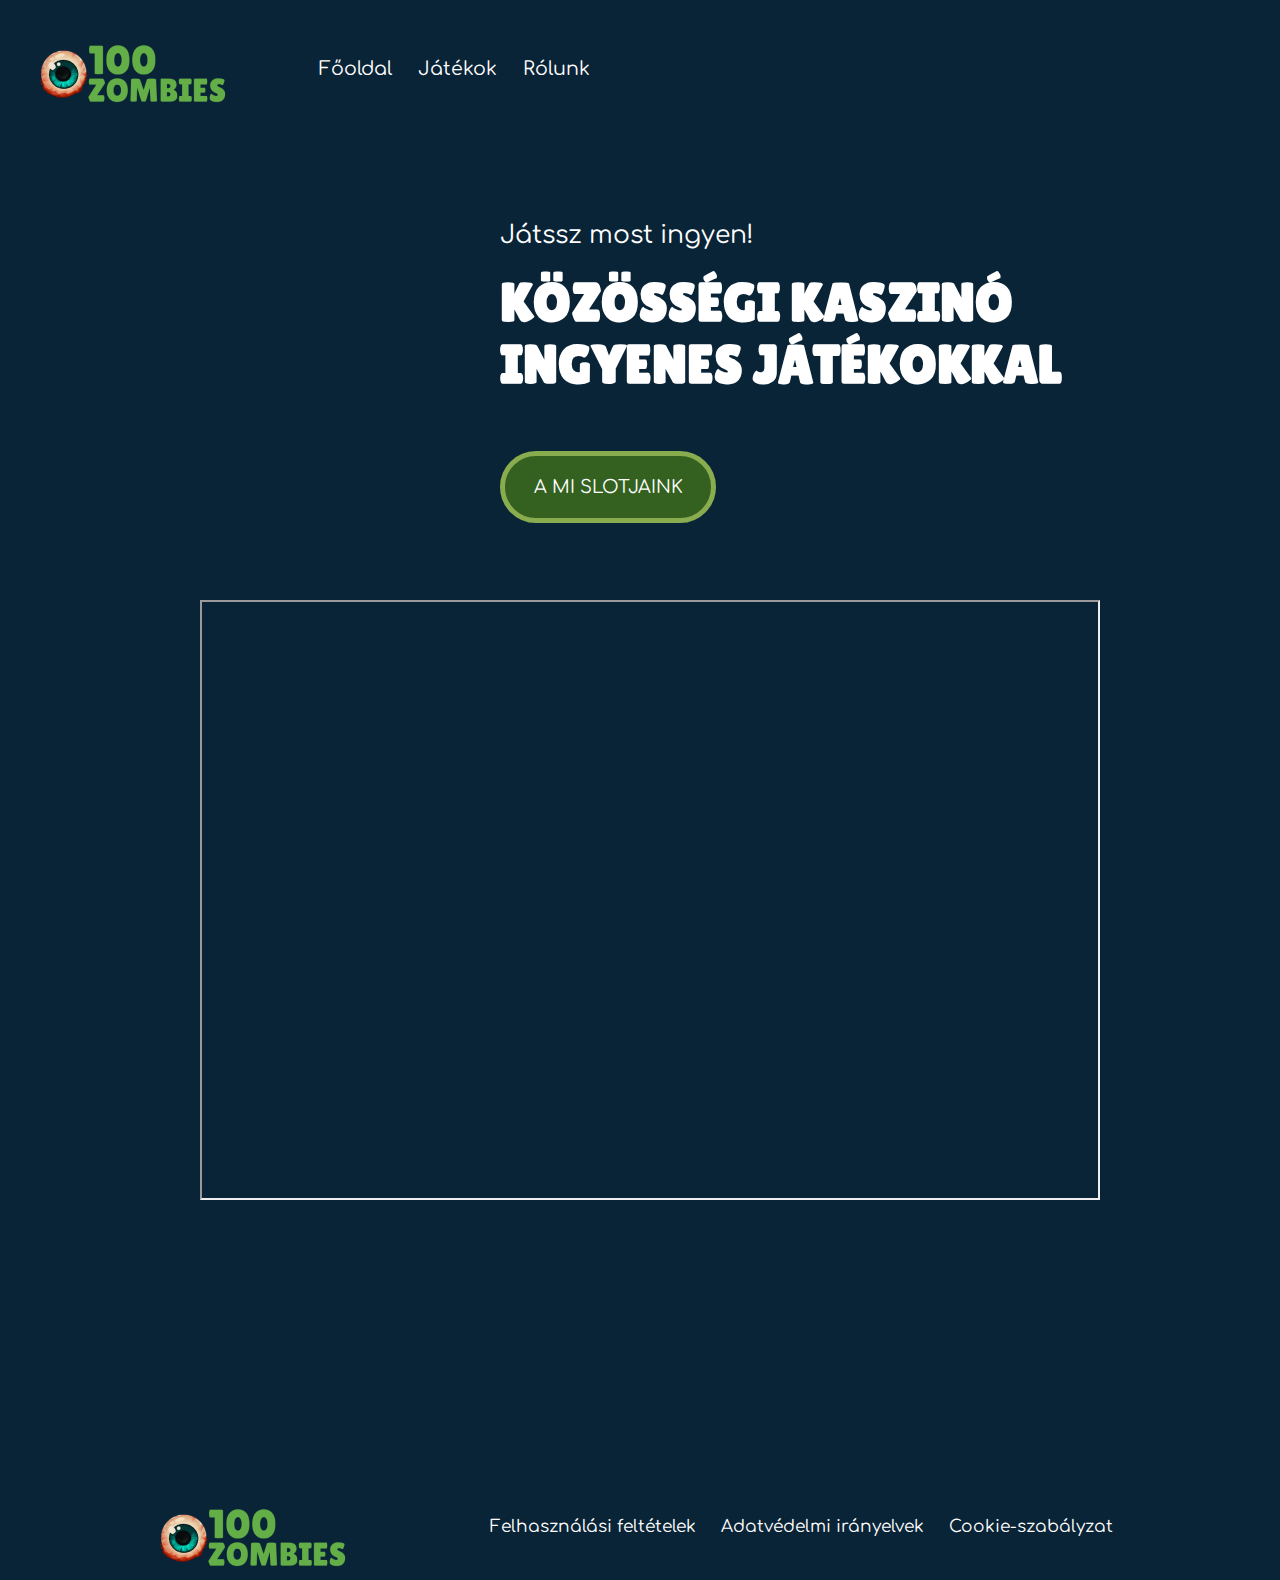
<file: zombie-hoard.html>
<!DOCTYPE html>
<html lang="hu">

<head>
    <meta charset="UTF-8">
    <meta http-equiv="X-UA-Compatible" content="IE=edge">
    <meta name="viewport" content="width=device-width, initial-scale=1.0, maximum-scale=1.0, minimum-scale=1.0">
    <title>Play Zombies</title>
    <link href="./assets/img/favicon.ico" rel="icon">
    <link rel="stylesheet" href="./assets/css/style.css">
    <link rel="preconnect" href="https://fonts.googleapis.com">
    <link rel="preconnect" href="https://fonts.gstatic.com" crossorigin>
    <link href="https://fonts.googleapis.com/css2?family=Comfortaa&family=Lilita+One&display=swap" rel="stylesheet">

</head>

<body>
    <!--Header-->
    <header class="">
        <div class="header_container">
            <div class="header_top">
                <div class="header_logo">
                    <img class="logo" src="./assets/img/logo/logo_zombie.png">
                </div>

                <div class="header_box_menu">
                    <ul class="header_menu">
                        <li><a href="index.html">Főoldal</a></li>
                        <li><a href="#">Játékok</a></li>
                        <li><a href="#">Rólunk</a></li>
                    </ul>
                </div>
            </div>

            <div class="header_info game_header_info">
                <span>Játssz most ingyen!</span>
                <h1>Közösségi kaszinó ingyenes játékokkal</h1>

                <div class="header_button">
                    <a href="#">A mi slotjaink</a>
                </div>
            </div>
        </div>


        <div class="hamburger_menu">
            <input id="menu_toggle" type="checkbox">
            <label class="menu_btn" for="menu_toggle">
                <span></span>

            </label>

            <ul class="menu_box">
                <img class="hamburger_logo" src="./assets/img/logo/logo_zombie.png">
                <li><a class="menu_item" href="index.html">Főoldal</a></li>
                <li><a class="menu_item" href="#">Játékok</a></li>
                <li><a class="menu_item" href="#">Rólunk</a></li>
                <li><a class="menu_item" href="terms.html">Felhasználási feltételek</a></li>
                <li><a class="menu_item" href="privacy.html">Adatvédelmi irányelvek</a></li>
                <li><a class="menu_item" href="cookies.html">Cookie-szabályzat</a></li>
            </ul>


        </div>


    </header>

    <main class="game_page">
        <section class="game_window">
            <iframe class="game" width="900" height="600"
                src="https://redirector32.valueactive.eu/Casino/Default.aspx?applicationid=4023&sext1=demo&sext2=demo&serverid=22619&gameid=zombieHoardDesktop&ul=en&variant=UAT-demo&lobbyURL=http://www.microgaming.co.uk/games"></iframe>
        </section>
    </main>

    <!--Footer-->
    <footer class="game_footer">

        <div>
            <img class="game_footer_logo" src="./assets/img/logo/logo_zombie.png">
        </div>

        <div class="game_footer_footer_box_menu">
            <ul class="game_footer_menu">
                <li><a href="terms.html">Felhasználási feltételek</a></li>
                <li><a href="privacy.html">Adatvédelmi irányelvek</a></li>
                <li><a href="cookies.html">Cookie-szabályzat</a></li>
            </ul>
        </div>


    </footer>





</body>

</html>
</file>
<file: assets/css/style.css>
* {
  box-sizing: border-box;
  margin: 0;
}

html {
  font-size: 10px;
  overflow-x: hidden;
}

body {
  width: 100%;
  max-width: 1920px;
  font-size: 1.8rem;
  background: #0a2437;
  position: relative;
  font-family: "Comfortaa", cursive;
}

img {
  width: 100%;
}

a {
  text-decoration: none;
  color: #fff;
}

ul,
ol {
  list-style: none;
}

h1,
h2,
h3,
h4,
h5,
h6 {
  font-family: "Lilita One", cursive;
  color: #ffffff;
}

p,
span {
  color: #fff;
}

.game {
  position: absolute;
  left: 85rem;
  top: 10rem;
}

.game_footer {
  position: absolute;
  display: flex;
  top: 90rem;
  width: 1164px;
  height: 80px;
  left: 30rem;
}

.game_footer_logo {
  position: absolute;
  width: 190px;
  height: 71px;
  left: 13rem;
}

.game_footer_footer_box_menu {
  display: flex;
  position: absolute;
  width: 682px;
  height: 52px;
  left: 75rem;
  flex-direction: row;
  align-items: center;
  gap: 17px;
}

.game_footer_menu {
  font-size: 1.7rem;
}

.game_footer_menu li {
  display: inline;
  padding-left: 2rem;
}

/*Hamburger menu*/
#menu_toggle {
  opacity: 0;
}

.menu_btn {
  display: flex;
  align-items: center;
  position: relative;
  top: 1rem;
  left: 2rem;

  visibility: hidden;

  width: 45px;
  height: 35px;

  cursor: pointer;
  z-index: 1;
}

.menu_btn > span,
.menu_btn > span::before,
.menu_btn > span::after {
  display: block;
  position: absolute;
  width: 100%;
  height: 2px;
  background-color: #ffffff;
}
.menu_btn > span::before {
  content: "";
  top: -8px;
}
.menu_btn > span::after {
  content: "";
  top: 8px;
}

.menu_box {
  display: block;
  position: fixed;
  visibility: hidden;
  top: 0;
  left: -100%;
  width: 350px;
  height: 725px;
  margin: 0;
  padding: 80px 0;
  list-style: none;
  text-align: center;
  background-color: #0a2437;
  box-shadow: 1px 0px 6px rgba(0, 0, 0, 0.2);
}
.menu_item {
  display: block;
  padding: 12px 24px;
  color: #fff;
  font-family: "Comfortaa";
  font-size: 20px;
  font-weight: 600;
  text-decoration: none;
}

#menu_toggle:checked ~ .menu_btn > span {
  transform: rotate(45deg);
}
#menu_toggle:checked ~ .menu_btn > span::before {
  top: 0;
  transform: rotate(0);
}
#menu_toggle:checked ~ .menu_btn > span::after {
  top: 0;
  transform: rotate(90deg);
}
#menu_toggle:checked ~ .menu_box {
  visibility: visible;
  left: 0;
}

.hamburger_logo {
  position: absolute;
  width: 170px;
  height: 65px;
  top: 0.5rem;
  left: 15rem;
}

.menu_item {
  margin-top: 4rem;
}

/*Popup*/

.win-warning-content {
  display: none;
  position: fixed;
  top: 0;
  right: 0;
  bottom: 0;
  left: 0;
  text-align: center;
  overflow-x: auto;
  overflow-y: scroll;
  padding: 20px;
  z-index: 200;
}

.win-warning-content img {
  position: absolute;
  width: 461px;
  height: 175px;
  left: 0px;
  top: 0px;
}

.win-warning-content h2 {
  margin-top: 17rem;
  font-family: "Lilita One";
  font-size: 3.4rem;
  text-transform: uppercase;
  color: #89ac4e;
}

.win-warning-content p {
  font-family: "Comfortaa";
  font-style: normal;
  font-weight: 400;
  font-size: 1.8rem;
  line-height: 104%;
  text-align: center;
  letter-spacing: -0.025rem;
  color: #ffffff;
}

.win-warning-content button {
  margin-top: 3rem;
}

.cover-warning {
  display: none;
  position: fixed;
  top: 0;
  left: 0;
  width: 100%;
  height: 100%;
  background: #000;
  opacity: 0.6;
  z-index: 100;
}
.container-modal-warning {
  position: absolute;
  top: 30rem;
  left: 50rem;
  width: 461px;
  height: 403px;
  background: #072236;
  overflow: hidden;
}
#b_yes {
  display: flex;
  flex-direction: row;
  justify-content: center;
  align-items: center;
  padding: 13px 33px;
  gap: 10px;
  cursor: pointer;
  position: absolute;
  width: 198px;
  height: 49px;
  left: 13rem;
  top: 30rem;
  background: #072236;
  border: 5px solid #89ac4e;
  border-radius: 42px;
  text-transform: uppercase;
  font-size: 2.2rem;
  color: #ffffff;
}

.text-warning {
  font-family: "Comfortaa";
  font-size: 1.8rem;
  text-align: center;
  margin-top: 20px;
}

/*Header*/

.header {
  height: 720px;
  background: url(../img/background/bg_head.jpg);
  position: absolute;
  width: 1440px;
  left: 25rem;
}

.logo {
  position: absolute;
  width: 190px;
  height: 71px;
  left: 4rem;
  top: 3.6rem;
}

.header_box_menu {
  display: flex;
  flex-direction: row;
  justify-content: center;
  align-items: center;
  padding: 1rem 0;
  position: absolute;
  width: 335px;
  height: 41px;
  left: 25.7rem;
  top: 4.8rem;
}

.header_menu {
  font-size: 1.9rem;
  font-family: "Comfortaa";
  text-align: center;
  padding-left: 4rem;
}

.header_menu li {
  display: inline;
  padding-left: 2rem;
}

/*Header info*/
.header_info {
  position: absolute;
  top: 22.1rem;
  left: 4rem;
}

.header_info span {
  font-size: 2.5rem;
  line-height: 2.8rem;
}

.header_info h1 {
  position: absolute;
  top: 5rem;
  width: 600px;
  font-size: 5.4rem;
  font-family: "Lilita One";
  text-transform: uppercase;
}

.header_button {
  position: absolute;
  width: 216px;
  height: 63px;
  top: 23rem;
}

.header_button a {
  display: flex;
  flex-direction: row;
  justify-content: center;
  align-items: center;
  padding: 21px 26px;
  background: #346120;
  border: 5px solid #89ac4e;
  border-radius: 44px;
  text-transform: uppercase;
  cursor: pointer;
}

/*Play game*/
/*Section game*/
.container {
  position: absolute;
  width: 1160px;
  height: 2010px;
  top: 649px;
  left: 40rem;
  background: linear-gradient(180deg, #0d75c5 0%, #013358 100%);
  border-radius: 11px;
}

.section_box_title {
  position: absolute;
  width: 1130px;
  height: 86px;
  left: 1.5rem;
  top: 6rem;
  background: #0a2437;
  border-radius: 5.8rem;
}

.section_title {
  position: absolute;
  text-transform: uppercase;
  font-size: 4.1rem;
  left: 5rem;
  top: 2rem;
}

.section_pg_box {
  position: absolute;
  left: 2rem;
  top: 20rem;
  width: 1120px;
  height: 436px;
  display: flex;
}

.section_pg1 {
  width: 445px;
  height: 436px;
  background: url(../img/play_game/pg_1.png);
  border-radius: 5px;
  position: absolute;
}

.section_pg {
  width: 326px;
  height: 436px;
  position: absolute;
}

.pg_2 {
  left: 45.5rem;
  background: url(../img/play_game/pg_2.png);
}

.pg_3 {
  left: 80rem;
  background: url(../img/play_game/pg_3.png);
}

.pg_info_box {
  position: absolute;
  width: 446px;
  height: 291px;
  top: 15rem;
  background: linear-gradient(180deg, #09467400, #072236 100%);
}

.pg_box {
  position: absolute;
  width: 326px;
  height: 291px;
  top: 15rem;
  background: linear-gradient(180deg, #09467400, #072236 100%);
}

.pg_name_game {
  position: absolute;
  font-size: 1.6rem;
  text-transform: uppercase;
  top: 25rem;
  left: 2rem;
}

.pg_btn {
  position: absolute;
  box-sizing: border-box;
  display: flex;
  flex-direction: row;
  justify-content: center;
  align-items: center;
  padding: 6px 42px;
  cursor: pointer;
  gap: 10px;
  border: 5px solid #89ac4e;
  border-radius: 42px;
  width: 204px;
  height: 54px;
  top: 22rem;
  left: 23rem;
  text-transform: uppercase;
  font-family: "Lilita One";
}

.pg_name {
  position: absolute;
  width: 7rem;
  top: 24rem;
}

.pg_v {
  top: 22rem;
  position: absolute;
  left: 11.5rem;
}

/*Section about us*/
.about_title {
  position: absolute;
  top: 70rem;
}

.about_text {
  font-size: 2.2rem;
}

.about_text_a {
  position: absolute;
  width: 1119px;
  height: 86px;
  top: 82rem;
  left: 1.5rem;
}

.about_box {
  display: flex;
}

.about_box_text {
  flex-direction: column;
}

.about_text_l {
  position: absolute;
  width: 551px;
  height: 85px;
}

.about_text_one {
  top: 95rem;
  left: 1.5rem;
}

.about_text_two {
  top: 105rem;
  left: 1.5rem;
}

.about_img {
  position: absolute;
  width: 545px;
  height: 305px;
  top: 93rem;
  left: 60rem;
}

/*Section advantage*/

.advantage_title {
  position: absolute;
  top: 130rem;
}

.advantage_box {
  display: flex;
}

.advantage_text {
  position: absolute;
  width: 309px;
  height: 228px;
  background: #89ac4e96;
  top: 145rem;
  border-radius: 5px;
}

.advantage_l {
  left: 1.5rem;
  font-size: 2rem;
}

.advantage_m {
  left: 42rem;
  font-size: 2rem;
}

.advantage_r {
  left: 83rem;
  font-size: 2rem;
}
.advantage_h {
  width: 274px;
  position: absolute;
  top: 4rem;
  left: 2rem;
  text-align: center;
  text-transform: uppercase;
  font-size: 3rem;
  line-height: 3rem;
}

.advantage_p {
  position: absolute;
  text-align: center;
  top: 14rem;
}

.advantage_p_b {
  top: 15rem;
}

/*Section age*/

.age_box {
  position: absolute;
  width: 683px;
  height: 73px;
  left: 25rem;
  top: 180rem;
}

.age_box p {
  font-size: 2.2rem;
  text-align: center;
}

/*Footer*/

.footer {
  position: absolute;
  display: flex;
  top: 255rem;
  width: 1164px;
  height: 80px;
  left: 30rem;
}

.footer_logo {
  position: absolute;
  width: 190px;
  height: 71px;
  left: 17rem;
}

.footer_box_menu {
  display: flex;
  position: absolute;
  width: 682px;
  height: 52px;
  left: 55rem;
  flex-direction: row;
  align-items: center;
  gap: 17px;
}

.footer_menu {
  font-size: 1.7rem;
  justify-content: space-between;
}

.footer_menu li {
  text-align: center;
  display: inline;
  padding-left: 2rem;
}

/*Privacy*/

.page {
  height: 1650px;
}

.page_box {
  position: absolute;
  width: 1164px;
  height: 1300px;
  left: 45rem;
  top: 20rem;
  padding: 0 2rem;
  background: linear-gradient(180deg, #0d75c5d4, #01335800);
  border-radius: 11px;
}

.privacy_title {
  margin-top: 2rem;
  font-size: 3.7rem;
  text-align: center;
  color: #89ac4e;
}

.privacy_text {
  margin-top: 5rem;
  font-size: 2.5rem;
  text-align: center;
  letter-spacing: -0.025rem;
}

.privacy_t {
  margin-top: 2rem;
}

.privacy_footer {
  top: 150rem;
}

.age_box_privacy {
  font-family: "Comfortaa";
  text-align: center;
  font-size: 22px;
  top: 120rem;
  position: absolute;
  left: 40rem;
}

.privacy_footer_logo {
  position: absolute;
  width: 190px;
  height: 71px;
  left: 50rem;
  top: 155rem;
}

.privacy_footer_box_menu {
  width: 682px;
  height: 52px;
}

.privacy_footer_menu {
  top: 150rem;
  left: 100rem;
  position: absolute;
  font-family: "Comfortaa";
  font-style: normal;
  font-weight: 400;
  font-size: 1.7rem;
  line-height: 1.9;
  text-align: center;
  color: #ffffff;
}

.privacy_footer_menu li {
  width: 682px;
  height: 52px;
}

/*Mobile version*/

@media screen and (max-width: 1770px) {
  .game {
    position: absolute;
    left: 75rem;
  }

  .game_footer_logo {
    left: -14rem;
  }
  .game_footer_footer_box_menu {
    left: 58rem;
  }
}

@media screen and (max-width: 1730px) {
  .header {
    left: 15rem;
  }

  .container {
    left: 30rem;
  }

  .footer {
    left: 20rem;
  }
}

@media screen and (max-width: 1720px) {
  .header {
    left: 10rem;
  }

  .container {
    left: 25rem;
  }

  .footer {
    left: 15rem;
  }

  .page_box {
    left: 25rem;
  }

  .privacy_footer_logo {
    left: 30rem;
  }

  .privacy_footer_menu {
    left: 86rem;
  }
}

@media screen and (max-width: 1655px) {
  .game_page {
    height: 1450px;
  }

  .game_header_info {
    left: 50rem;
  }

  .game {
    top: 60rem;
    left: 40rem;
  }

  .game_footer {
    top: 150rem;
  }
}

@media screen and (max-width: 1569px) {
  .game_footer_menu {
    position: absolute;
    left: -7rem;
  }
}

@media screen and (max-width: 1550px) {
  .header {
    left: 5rem;
  }

  .container {
    left: 20rem;
  }

  .footer {
    left: 10rem;
  }
}

@media screen and (max-width: 1550px) {
  .game_footer_menu {
    position: absolute;
    left: -9rem;
  }
}

@media screen and (max-width: 1495px) {
  .header {
    left: 2rem;
  }

  .container {
    left: 17rem;
  }

  .footer {
    left: 7rem;
  }

  .game_footer_menu {
    position: absolute;
    left: -15rem;
  }
}

@media screen and (max-width: 1465px) {
  .container-modal-warning {
    left: 46rem;
  }

  .header {
    left: 0;
  }

  .container {
    left: 15rem;
  }

  .footer {
    left: 6rem;
  }
}

@media screen and (max-width: 1420px) {
  .page_box {
    left: 13rem;
  }

  .privacy_footer_logo {
    left: 19rem;
  }

  .privacy_footer_menu {
    left: 74rem;
  }

  .game_footer_menu {
    position: absolute;
    left: -30rem;
  }
}

@media screen and (max-width: 1320px) {
  .header {
    left: 0;
  }

  .container {
    left: 8rem;
  }

  .footer {
    left: -2rem;
  }
}

@media screen and (max-width: 1305px) {
  .game {
    left: 20rem;
  }

  .game_footer_menu {
    left: -45rem;
  }
}

@media screen and (max-width: 1300px) {
  .page_box {
    left: 6rem;
  }

  .privacy_footer_logo {
    left: 11rem;
  }

  .privacy_footer_menu {
    left: 67rem;
  }
}

@media screen and (max-width: 1245px) {
  .header {
    left: 0;
  }

  .container {
    left: 4rem;
  }

  .footer {
    left: -6rem;
  }
}

@media screen and (max-width: 1245px) {
  .header {
    left: 0;
  }

  .container {
    left: 2rem;
  }

  .footer {
    left: -8rem;
  }
}

@media screen and (max-width: 1230px) {
  .page_box {
    left: 2rem;
  }
}

@media screen and (max-width: 1211px) {
  .page_box {
    left: 2rem;
  }

  .age_box_privacy {
    left: 37rem;
  }
}

@media screen and (max-width: 1190px) {
  .page_box {
    left: 7rem;
    width: 1065px;
  }

  .privacy_t {
    margin-top: 0;
  }

  .privacy_footer_menu {
    left: 55rem;
  }
}

@media screen and (max-width: 1180px) {
  .container-modal-warning {
    left: 35rem;
  }

  .header {
    left: 0;
  }

  .container {
    width: 1100px;
    left: 4rem;
  }

  .section_box_title {
    width: 1070px;
  }

  .section_pg1 {
    width: 415px;
    height: 436px;
    left: -1rem;
  }

  .pg_info_box {
    width: 415px;
  }

  .pg_btn {
    left: 20rem;
  }

  .pg_v {
    left: 11rem;
  }

  .pg_2 {
    left: 41rem;
  }

  .pg_3 {
    left: 74rem;
  }

  .about_text_a {
    width: 1090px;
  }
  .about_img {
    width: 500px;
  }

  .advantage_m {
    left: 40rem;
  }

  .advantage_r {
    left: 78rem;
  }

  .footer {
    left: -10rem;
  }

  .footer_box_menu {
    left: 50rem;
  }
}

@media screen and (max-width: 1145px) {
  .container {
    left: 2rem;
  }

  .age_box_privacy {
    left: 33rem;
  }
}

@media screen and (max-width: 1138px) {
  .page_box {
    left: 4rem;
    width: 1065px;
  }
}

@media screen and (max-width: 1125px) {
  .age_box_privacy {
    top: 121rem;
    left: 31rem;
  }
}

@media screen and (max-width: 1121px) {
  .page {
    height: 1000px;
  }

  .age_box_privacy {
    position: absolute;
    top: 124rem;
    left: 34rem;
  }

  .container {
    width: 1000px;
    height: 3000px;
    left: 7rem;
  }

  .section_box_title {
    width: 950px;
    left: 2rem;
  }

  .section_pg1 {
    width: 445px;
    height: 455px;
    left: 27rem;
    top: 50rem;
  }

  .pg_2 {
    position: absolute;
    height: 448px;
    left: 7.6rem;
    top: 0;
  }

  .pg_3 {
    position: absolute;
    height: 448px;
    left: 55rem;
    top: 0;
  }

  .pg_info_box {
    width: 445px;
    height: 304px;
  }

  .pg_box {
    height: 301px;
  }

  .about_title {
    top: 120rem;
  }

  .about_text {
    font-size: 2rem;
  }

  .about_text_a {
    width: 904px;
    height: 100px;
    top: 134rem;
    left: 5rem;
  }

  .about_text_one {
    top: 145rem;
    width: 900px;
    height: 67px;
    left: 5rem;
  }

  .about_text_two {
    width: 905px;
    height: 150px;
    top: 152rem;
    left: 5rem;
  }

  .about_img {
    position: absolute;
    width: 502px;
    height: 281px;
    top: 170rem;
    left: 25rem;
  }

  .advantage_title {
    top: 205rem;
  }

  .advantage_l {
    left: 11.5rem;
    top: 215rem;
  }

  .advantage_m {
    left: 59rem;
    top: 215rem;
  }

  .advantage_r {
    top: 240rem;
    left: 36rem;
  }

  .age_box {
    width: 462px;
    height: 61px;
    top: 270rem;
    left: 20rem;
  }

  .footer {
    top: 350rem;
  }

  .footer_box_menu {
    left: 45rem;
  }

  .age_box {
    left: 27rem;
  }

  .game_header_info {
    left: 30rem;
  }

  .game {
    left: 10rem;
  }

  .game_footer {
    left: 25rem;
    top: 130rem;
  }

  .game_footer_menu {
    display: flex;
    flex-direction: column;
    left: -10rem;
  }

  .game_footer_menu li {
    padding-top: 2rem;
  }
}

@media screen and (max-width: 1115px) {
  .page_box {
    width: 900px;
    height: 1700px;
    left: 10rem;
  }

  .privacy_footer_logo {
    top: 170rem;
  }

  .privacy_footer_menu {
    top: 165rem;
    left: 50rem;
  }

  .age_box_privacy {
    position: absolute;
    top: 138rem;
    left: 23rem;
  }
}

@media screen and (max-width: 1077px) {
  .container-modal-warning {
    left: 29rem;
  }
}

@media screen and (max-width: 1069px) {
  .container {
    left: 3.5rem;
  }

  .footer {
    left: -11rem;
  }
}

@media screen and (max-width: 1037px) {
  .container {
    width: 900px;
    left: 7rem;
  }

  .section_box_title {
    width: 855px;
  }

  .section_pg1 {
    left: 20rem;
  }

  .pg_2 {
    left: 3rem;
  }

  .pg_3 {
    left: 47rem;
  }

  .about_text_a {
    width: 800px;
  }
  .about_text_l {
    width: 800px;
  }

  .about_img {
    left: 20rem;
  }

  .advantage_m {
    left: 53rem;
  }

  .advantage_r {
    left: 31rem;
  }

  .age_box {
    left: 25rem;
  }

  .footer {
    left: -8rem;
  }

  .footer_box_menu {
    left: 35rem;
  }
}

@media screen and (max-width: 1007px) {
  .page_box {
    left: 5rem;
  }

  .privacy_footer_menu {
    top: 167rem;
    left: 44rem;
  }
}

@media screen and (max-width: 1007px) {
  .game {
    width: 640px;
    height: 440px;
    left: 20rem;
  }

  .game_footer_menu {
    left: -15rem;
  }
}

@media screen and (max-width: 975px) {
  .container {
    left: 4rem;
  }

  .advantage_l {
    left: 8rem;
  }

  .advantage_r {
    left: 29rem;
  }

  .age_box {
    left: 23rem;
  }

  .footer_logo {
    position: absolute;
    top: -2rem;
    left: 13rem;
  }

  .footer_box_menu {
    top: 6rem;
    left: 30rem;
  }
}

@media screen and (max-width: 955px) {
  .game_footer_menu {
    left: -30rem;
  }
}

@media screen and (max-width: 945px) {
  .container {
    left: 2rem;
  }

  .page_box {
    left: 10rem;
    width: 750px;
    height: 2000px;
  }

  .privacy_footer_logo {
    top: 200rem;
  }

  .privacy_footer_menu {
    top: 197rem;
    left: 27rem;
  }

  .age_box_privacy {
    position: absolute;
    top: 159rem;
    left: 18rem;
  }
}

@media screen and (max-width: 921px) {
  .container {
    width: 800px;
    left: 6rem;
  }

  .section_box_title {
    width: 765px;
  }

  .pg_3 {
    left: 41rem;
  }

  .about_text_a {
    width: 700px;
  }

  .about_text_two {
    width: 700px;
  }

  .about_img {
    left: 17rem;
  }
  .advantage_l {
    left: 5rem;
  }

  .advantage_m {
    left: 44rem;
  }

  .advantage_r {
    left: 24rem;
  }

  .age_box {
    left: 15rem;
  }
  .footer_logo {
    top: -4rem;
    left: 17rem;
  }

  .footer_box_menu {
    top: 6rem;
    left: 23rem;
  }
}

@media screen and (max-width: 861px) {
  .container {
    left: 3rem;
  }

  .footer_box_menu {
    top: 6rem;
    left: 20rem;
  }
}

@media screen and (max-width: 853px) {
  .container-modal-warning {
    left: 20rem;
  }

  .page_box {
    left: 4rem;
  }

  .game_header_info {
    left: 10rem;
  }

  .game {
    left: 10rem;
  }
}

@media screen and (max-width: 833px) {
  .container {
    left: 1rem;
  }

  .footer_box_menu {
    left: 18rem;
  }
}

@media screen and (max-width: 811px) {
  .container {
    width: 700px;
    left: 5.5rem;
  }

  .section_box_title {
    width: 660px;
  }

  .pg_2 {
    left: -1rem;
  }

  .pg_3 {
    left: 34rem;
  }

  .section_pg1 {
    left: 10rem;
  }

  .about_text_a {
    width: 668px;
  }

  .about_text_l {
    width: 653px;
  }

  .about_text_two {
    top: 154rem;
  }

  .about_img {
    left: 10rem;
  }

  .advantage_l {
    left: 3rem;
  }

  .advantage_m {
    left: 37rem;
  }

  .advantage_r {
    left: 19rem;
  }

  .age_box {
    left: 12rem;
  }

  .footer_box_menu {
    left: 12rem;
  }
}

@media screen and (max-width: 803px) {
  .game_footer_menu {
    left: -40rem;
  }
}

@media screen and (max-width: 791px) {
  .page_box {
    left: 2rem;
  }
}

@media screen and (max-width: 771px) {
  .page_box {
    width: 500px;
    left: 15rem;
    height: 3000px;
  }

  .privacy_footer_logo {
    top: 276rem;
    left: 31rem;
  }

  .age_box_privacy {
    top: 244rem;
    left: 4rem;
  }

  .privacy_footer_menu {
    top: 291rem;
    left: 3rem;
  }
}

@media screen and (max-width: 755px) {
  .container {
    left: 2.5rem;
  }

  .footer_box_menu {
    left: 9rem;
  }
}

@media screen and (max-width: 749px) {
  .game {
    left: 5rem;
  }
}

@media screen and (max-width: 744px) {
  .header {
    left: 0;
  }

  .menu_btn {
    visibility: visible;
  }

  .header_box_menu {
    display: none;
  }

  .logo {
    top: 1rem;
    left: 15rem;
  }

  .header {
    height: 845px;
    background: url(../img/background/mob_bg.png);
  }

  .header_info span {
    font-size: 2rem;
  }

  .header_info h1 {
    font-size: 4.4rem;
  }

  .header_button a {
    position: absolute;
    height: 6rem;
  }

  .container {
    display: flex;
    flex-wrap: wrap;
    position: absolute;
    width: 704px;
    height: 2955px;
    left: 2rem;
    top: 77rem;
  }

  .section_box_title {
    width: 664px;
    height: 75px;
  }

  .section_title {
    font-size: 3.5rem;
  }

  .section_pg1 {
    width: 445px;
    height: 455px;
    left: 11rem;
    top: 0;
  }

  .pg_2 {
    position: absolute;
    height: 448px;
    left: 0;
    top: 50rem;
  }

  .pg_3 {
    position: absolute;
    height: 448px;
    left: 35rem;
    top: 50rem;
  }

  .pg_info_box {
    width: 445px;
    height: 304px;
  }

  .pg_box {
    height: 301px;
  }

  .about_title {
    top: 120rem;
  }

  .about_text {
    font-size: 2rem;
  }

  .about_text_a {
    width: 664px;
    height: 100px;
    top: 130rem;
  }

  .about_text_one {
    top: 142rem;
    width: px;
    height: 67px;
  }

  .about_text_two {
    width: 667px;
    height: 150px;
    top: 152rem;
  }

  .about_img {
    position: absolute;
    width: 502px;
    height: 281px;
    top: 170rem;
    left: 10rem;
  }

  .advantage_title {
    top: 205rem;
  }

  .advantage_l {
    top: 215rem;
  }

  .advantage_m {
    left: 38rem;
    top: 215rem;
  }

  .advantage_r {
    top: 240rem;
    left: 20rem;
  }

  .age_box {
    width: 462px;
    height: 61px;
    top: 270rem;
    left: 13rem;
  }

  .footer {
    top: 355rem;
    left: 0;
  }

  .footer_logo {
    width: 216px;
    height: 81px;
    left: 4rem;
  }

  .footer_box_menu {
    width: 682px;
    height: 52px;
    left: 3rem;
    top: 8rem;
  }
}

@media screen and (max-width: 721px) {
  .container-modal-warning {
    left: 11rem;
  }

  .container {
    width: 600px;
    height: 3760px;
    left: 6rem;
  }

  .section_box_title {
    width: 561px;
    height: 75px;
  }

  .section_pg1 {
    left: 6rem;
  }

  .pg_2 {
    position: absolute;
    height: 448px;
    left: 13rem;
    top: 50rem;
  }

  .pg_3 {
    position: absolute;
    height: 448px;
    left: 13rem;
    top: 99rem;
  }

  .about_title {
    top: 168rem;
  }

  .about_text_a {
    width: 539px;
    height: 100px;
    top: 179rem;
  }

  .about_text_one {
    top: 193rem;
    width: 537px;
    height: 67px;
  }

  .about_text_two {
    width: 538px;
    height: 150px;
    top: 202rem;
  }

  .about_img {
    position: absolute;
    width: 502px;
    height: 281px;
    top: 221rem;
    left: 6rem;
  }

  .advantage_title {
    top: 253rem;
  }

  .advantage_l {
    top: 262rem;
    left: 15rem;
  }

  .advantage_m {
    left: 15rem;
    top: 288rem;
  }
  .advantage_r {
    top: 314rem;
    left: 15rem;
  }

  .age_box {
    width: 462px;
    height: 61px;
    top: 343rem;
    left: 7rem;
  }

  .footer_logo {
    left: 8rem;
    top: 80rem;
  }

  .footer_box_menu {
    width: 328px;
    top: 81rem;
    left: 37rem;
  }

  .footer_menu {
    display: flex;
    flex-direction: column;
  }

  .footer_menu li {
    padding-top: 2rem;
  }
}

@media screen and (max-width: 703px) {
  .game {
    width: 540px;
    height: 440px;
    left: 7rem;
  }

  .game_footer_logo {
    left: -8rem;
  }

  .game_footer {
    left: 15rem;
  }
}

@media screen and (max-width: 661px) {
  .container {
    left: 3rem;
  }

  .footer_box_menu {
    left: 34rem;
  }
}

@media screen and (max-width: 661px) {
  .page_box {
    left: 8rem;
  }

  .privacy_footer_logo {
    left: 24rem;
  }

  .privacy_footer_menu {
    left: -4rem;
  }
}

@media screen and (max-width: 629px) {
  .container {
    left: 1.5rem;
  }

  .footer_logo {
    left: 6rem;
  }
}

@media screen and (max-width: 621px) {
  .container {
    width: 540px;
    left: 4rem;
  }

  .section_box_title {
    width: 508px;
    height: 75px;
  }

  .section_pg1 {
    left: 3rem;
  }

  .pg_2 {
    left: 9rem;
  }

  .pg_3 {
    left: 9rem;
  }

  .about_text_a {
    width: 474px;
  }

  .about_text_one {
    width: 475px;
  }

  .about_text_two {
    width: 473px;
    height: 150px;
    top: 204rem;
  }

  .about_img {
    position: absolute;
    width: 462px;
    height: 281px;
    top: 223rem;
    left: 4rem;
  }

  .advantage_l {
    left: 12rem;
  }

  .advantage_m {
    left: 12rem;
  }

  .advantage_r {
    left: 12rem;
  }

  .age_box {
    left: 5rem;
  }

  .footer_box_menu {
    left: 29rem;
  }

  .game {
    width: 480px;
    height: 340px;
  }
}

@media screen and (max-width: 607px) {
  .game_footer_logo {
    top: -20rem;
    left: 7rem;
  }

  .game_footer_menu {
    position: absolute;
    left: -55rem;
  }

  .game_header_info {
    left: 2rem;
  }
}

@media screen and (max-width: 583px) {
  .page_box {
    left: 4rem;
  }

  .privacy_footer_logo {
    left: 21rem;
  }

  .privacy_footer_menu {
    left: -8rem;
  }
}

@media screen and (max-width: 581px) {
  .container-modal-warning {
    left: 6rem;
  }

  .container {
    left: 2rem;
  }
}

@media screen and (max-width: 561px) {
  .container {
    width: 450px;
    height: 3900px;
    left: 6rem;
  }

  .section_box_title {
    width: 419px;
  }

  .section_pg1 {
    width: 365px;
    left: 2rem;
  }

  .pg_btn {
    left: 15rem;
  }

  .pg_info_box {
    width: 365px;
  }

  .pg_2 {
    left: 4rem;
  }
  .pg_v {
    left: 11rem;
    top: 23rem;
  }

  .pg_3 {
    left: 4rem;
  }

  .about_text_a {
    width: 408px;
  }

  .about_text_one {
    top: 197rem;
    width: 421px;
  }

  .about_text_two {
    width: 391px;
    height: 150px;
    top: 208rem;
  }

  .about_img {
    position: absolute;
    width: 387px;
    height: 281px;
    top: 230rem;
    left: 4rem;
  }

  .advantage_l {
    left: 7rem;
  }

  .advantage_m {
    left: 7rem;
  }

  .advantage_r {
    left: 7rem;
  }

  .age_box {
    width: 360px;
  }

  .footer_logo {
    width: 213px;
    height: 83px;
    left: 18rem;
  }

  .footer_box_menu {
    top: 95rem;
    left: 13rem;
  }
}

@media screen and (max-width: 551px) {
  .game {
    left: 3rem;
  }

  .game_footer_logo {
    left: 2rem;
  }

  .game_footer_menu {
    left: -61rem;
  }
}

@media screen and (max-width: 543px) {
  .page_box {
    width: 370px;
    height: 3900px;
    left: 10rem;
  }

  .age_box_privacy {
    top: 341rem;
    left: 0rem;
  }

  .privacy_footer_logo {
    top: 374rem;
  }

  .privacy_footer_menu {
    top: 389rem;
  }
}

@media screen and (max-width: 523px) {
  .container-modal-warning {
    width: 400px;
    height: 450px;
  }

  #b_yes {
    top: 35rem;
    left: 10rem;
  }
}

@media screen and (max-width: 515px) {
  .container {
    width: 450px;
    height: 3900px;
    left: 3rem;
  }

  .game {
    width: 400px;
    height: 340px;
    left: 7rem;
  }
}

@media screen and (max-width: 501px) {
  .game_header_info h1 {
    font-size: 3rem;
  }
}

@media screen and (max-width: 483px) {
  .container {
    left: 1.5rem;
  }

  .page_box {
    left: 6rem;
  }

  .privacy_footer_logo {
    left: 16rem;
  }

  .privacy_footer_menu {
    left: -12rem;
  }
}

@media screen and (max-width: 471px) {
  .game {
    left: 2.5rem;
  }

  .game_header_info h1 {
    width: 300px;
  }

  .game_footer_logo {
    left: -1rem;
  }
  .game_footer_menu {
    left: -65rem;
  }
}

@media screen and (max-width: 465px) {
  .container-modal-warning {
    left: 4rem;
  }

  .container {
    width: 375px;
    left: 5rem;
  }

  .section_box_title {
    width: 339px;
  }

  .section_pg1 {
    width: 314px;
    height: 308px;
    background: url(../img/play_game/pg_mob_1.png);
    left: 1.5rem;
  }

  .pg_info_box {
    width: 315px;
    height: 206px;
    top: 11rem;
  }

  .pg_btn {
    width: 144px;
    height: 38px;
    top: 16rem;
    left: 16rem;
  }

  .pg_name_game {
    top: 17rem;
  }

  .pg_box {
    height: 270px;
    width: 314px;
  }

  .pg_2 {
    left: 1.5rem;
    top: 34rem;
    width: 314px;
    height: 420px;
    background: url(../img/play_game/pg_mob_2.png);
  }

  .pg_3 {
    left: 1.5rem;
    top: 80rem;
    width: 314px;
    height: 420px;
    background: url(../img/play_game/pg_mob_3.png);
  }

  .pg_name {
    top: 21rem;
  }

  .pg_v {
    top: 21rem;
  }

  .about_title {
    top: 147rem;
  }

  .about_text_a {
    width: 330px;
    left: 2rem;
    top: 157rem;
  }

  .about_text_one {
    width: 330px;
    left: 2rem;
    top: 179rem;
  }

  .about_text_two {
    width: 330px;
    left: 2rem;
    top: 194rem;
  }

  .about_img {
    top: 223rem;
    width: 324px;
  }

  .advantage_title {
    top: 248rem;
  }

  .advantage_l {
    left: 3rem;
  }

  .advantage_m {
    left: 3rem;
  }

  .advantage_r {
    left: 3rem;
  }

  .age_box {
    left: 1rem;
  }

  .footer_logo {
    left: 14rem;
  }

  .footer_box_menu {
    left: 8rem;
  }
}

@media screen and (max-width: 443px) {
  .container-modal-warning {
    width: 350px;
    height: 450px;
    left: 5rem;
  }

  #b_yes {
    top: 35rem;
    left: 10rem;
  }
}

@media screen and (max-width: 433px) {
  .page_box {
    left: 3rem;
  }

  .privacy_footer_logo {
    left: 12rem;
  }

  .privacy_footer_menu {
    left: -17rem;
  }
}

@media screen and (max-width: 427px) {
  .container {
    left: 3rem;
  }

  .footer_logo {
    left: 11rem;
  }

  .footer_box_menu {
    left: 6rem;
  }

  .game {
    width: 320px;
    height: 240px;
    left: 6rem;
  }

  .game_footer {
    top: 115rem;
  }
}

@media screen and (max-width: 405px) {
  .container-modal-warning {
    left: 3rem;
  }

  .container {
    left: 1.5rem;
  }
}

@media screen and (max-width: 399px) {
  .page_box {
    width: 340px;
    height: 4300px;
    left: 3rem;
  }

  .age_box_privacy {
    top: 373rem;
    left: 0rem;
  }

  .privacy_footer_logo {
    top: 424rem;
  }

  .privacy_footer_menu {
    top: 421rem;
  }

  .privacy_footer_logo {
    top: 408rem;
  }
}

@media screen and (max-width: 391px) {
  .container-modal-warning {
    width: 320px;
    height: 480px;
    left: 3rem;
  }

  #b_yes {
    top: 37rem;
    left: 7rem;
  }

  .container {
    width: 340px;
    left: 2.5rem;
  }
  .section_box_title {
    width: 305px;
  }

  .section_pg1 {
    left: -0.5rem;
  }

  .pg_2 {
    left: -0.5rem;
  }

  .pg_3 {
    left: -0.5rem;
  }

  .about_text_a {
    width: 312px;
  }

  .about_text_one {
    width: 308px;
  }

  .about_text_two {
    width: 322px;
  }

  .about_img {
    left: 2rem;
  }

  .advantage_l {
    left: 1rem;
  }

  .advantage_m {
    left: 1rem;
  }

  .advantage_r {
    left: 1rem;
  }

  .age_box {
    width: 327px;
    left: 1rem;
  }

  .footer_box_menu {
    left: 4rem;
  }

  .game {
    left: 3rem;
  }

  .game_footer_logo {
    left: -5rem;
  }

  .game_footer_menu {
    left: -69rem;
  }
}

@media screen and (max-width: 375px) {
  .menu_btn {
    visibility: visible;
  }

  .header {
    height: 720px;
    background: url(../img/background/mob_small_bg.png);
  }

  .header_info {
    top: 25rem;
  }

  .header_info span {
    position: absolute;
    width: 447px;
    height: 23px;
    font-size: 1.7rem;
    left: -2rem;
  }

  .header_info h1 {
    width: 350px;
    height: 130px;
    font-size: 3.7rem;
    left: -2rem;
  }

  .container {
    height: 4000px;
    width: 340px;
  }

  .section_box_title {
    width: 320px;
    height: 66px;
    left: 1rem;
  }

  .section_title {
    font-size: 3rem;
    width: 199px;
    height: 29px;
    top: 1.5rem;
  }

  .section_pg1 {
    width: 314px;
    height: 308px;
    background: url(../img/play_game/pg_mob_1.png);
    left: -0.5rem;
  }

  .pg_box {
    top: 12rem;
    width: 314px;
  }

  .pg_info_box {
    width: 315px;
    height: 206px;
    top: 11rem;
  }

  .pg_name_game {
    top: 17rem;
  }

  .pg_btn {
    width: 144px;
    height: 38px;
    top: 16rem;
    left: 16rem;
  }

  .pg_2 {
    left: -0.5rem;
    top: 34rem;
    width: 314px;
    height: 420px;
    background: url(../img/play_game/pg_mob_2.png);
  }

  .pg_3 {
    left: -0.5rem;
    top: 80rem;
    width: 314px;
    height: 420px;
    background: url(../img/play_game/pg_mob_3.png);
  }

  .pg_name {
    top: 25rem;
  }

  .pg_v {
    top: 25rem;
  }

  .about_title {
    top: 150rem;
  }

  .about_text_a {
    width: 324px;
    height: 165px;
    top: 160rem;
  }
  .about_text_one {
    width: 316px;
    height: 120px;
    top: 180rem;
  }

  .about_text_two {
    width: 321px;
    height: 260px;
    top: 193rem;
  }

  .about_img {
    width: 304px;
    height: 170px;
    top: 225rem;
    left: 2rem;
  }

  .advantage_title {
    top: 250rem;
  }

  .advantage_p {
    padding: 0 1rem;
  }

  .advantage_l {
    top: 260rem;
    height: 225px;
  }

  .advantage_m {
    left: 1.5rem;
    top: 285rem;
    height: 262px;
  }

  .advantage_r {
    top: 314rem;
    left: 1.5rem;
    height: 225px;
  }

  .age_box {
    width: 304px;
    height: 95px;
    top: 345rem;
    left: 1.5rem;
  }

  .footer {
    top: 440rem;
  }

  .footer_logo {
    width: 157px;
    height: 59px;
    left: 12rem;
  }

  .footer_box_menu {
    top: 12rem;
  }

  .footer_menu {
    display: flex;
    flex-direction: column;
  }

  .footer_menu li {
    padding-top: 2rem;
  }

  .page_box {
    left: 2rem;
  }
}
</file>
